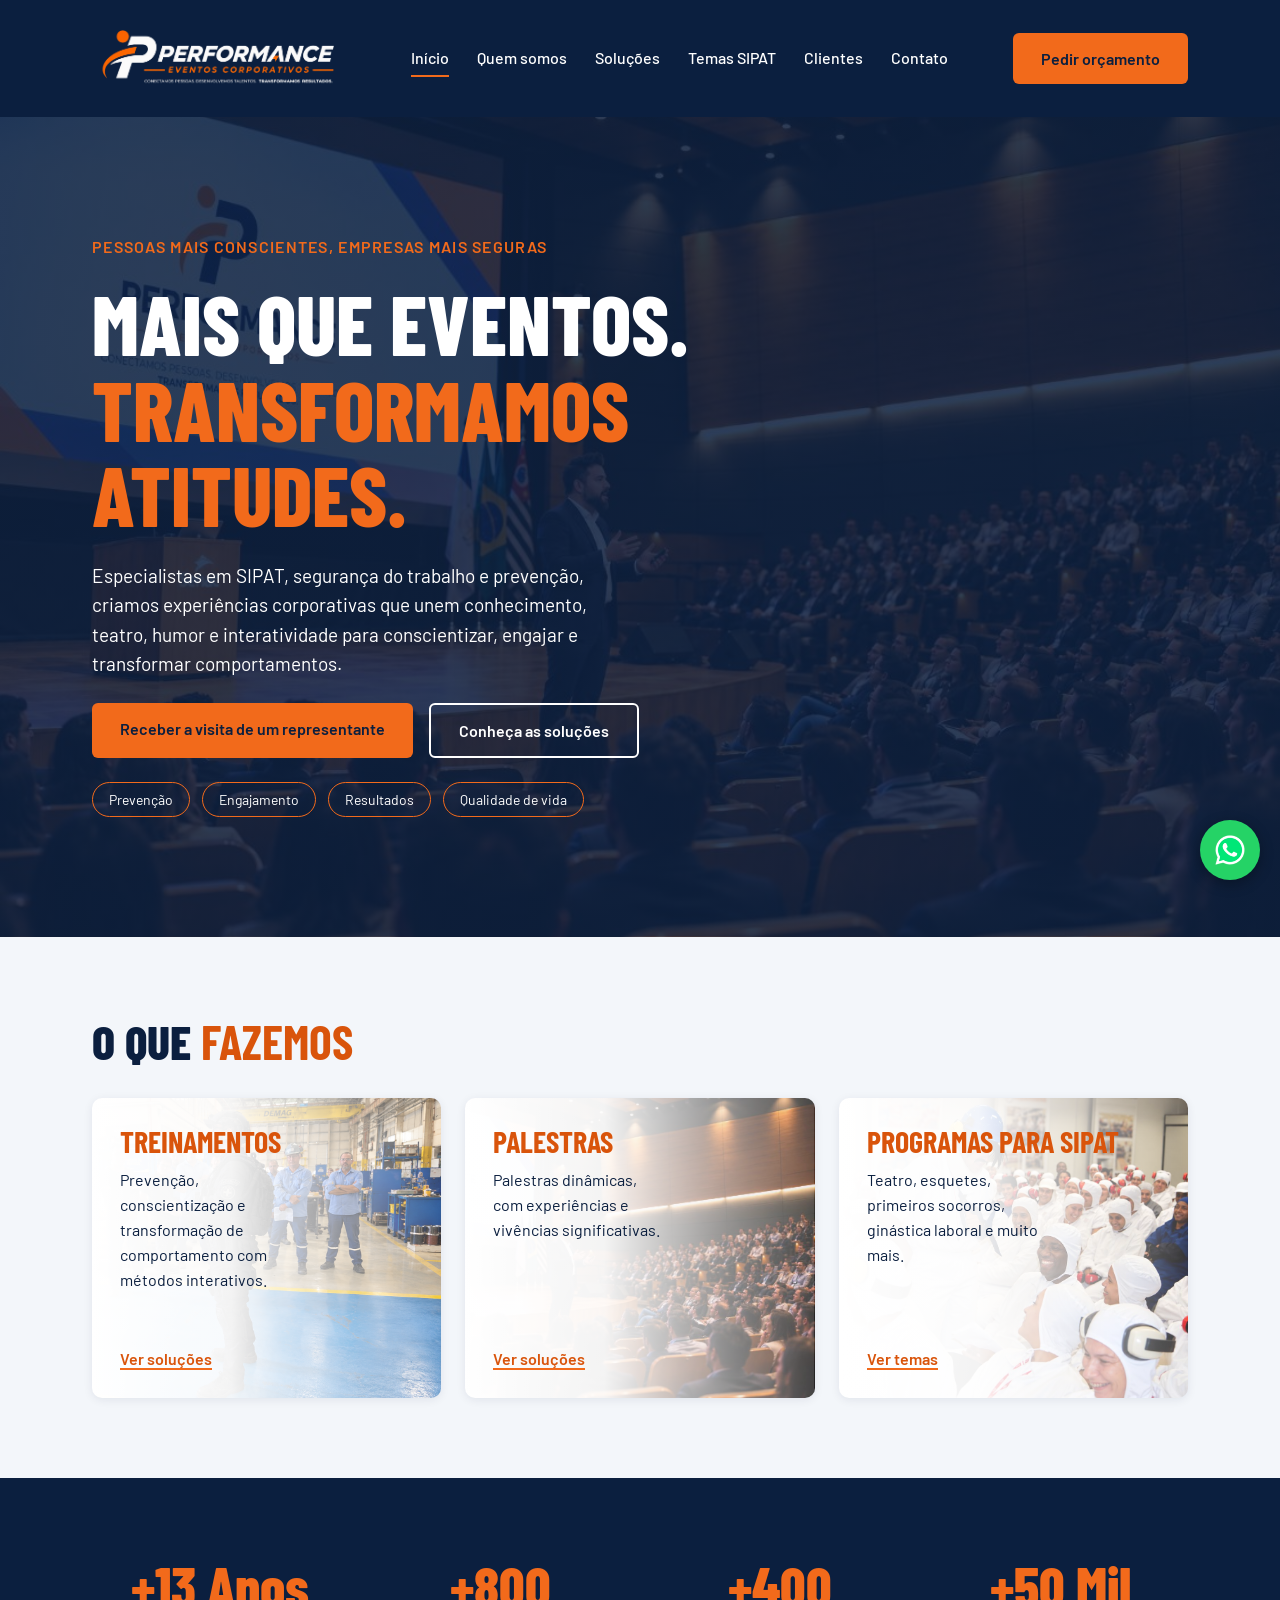
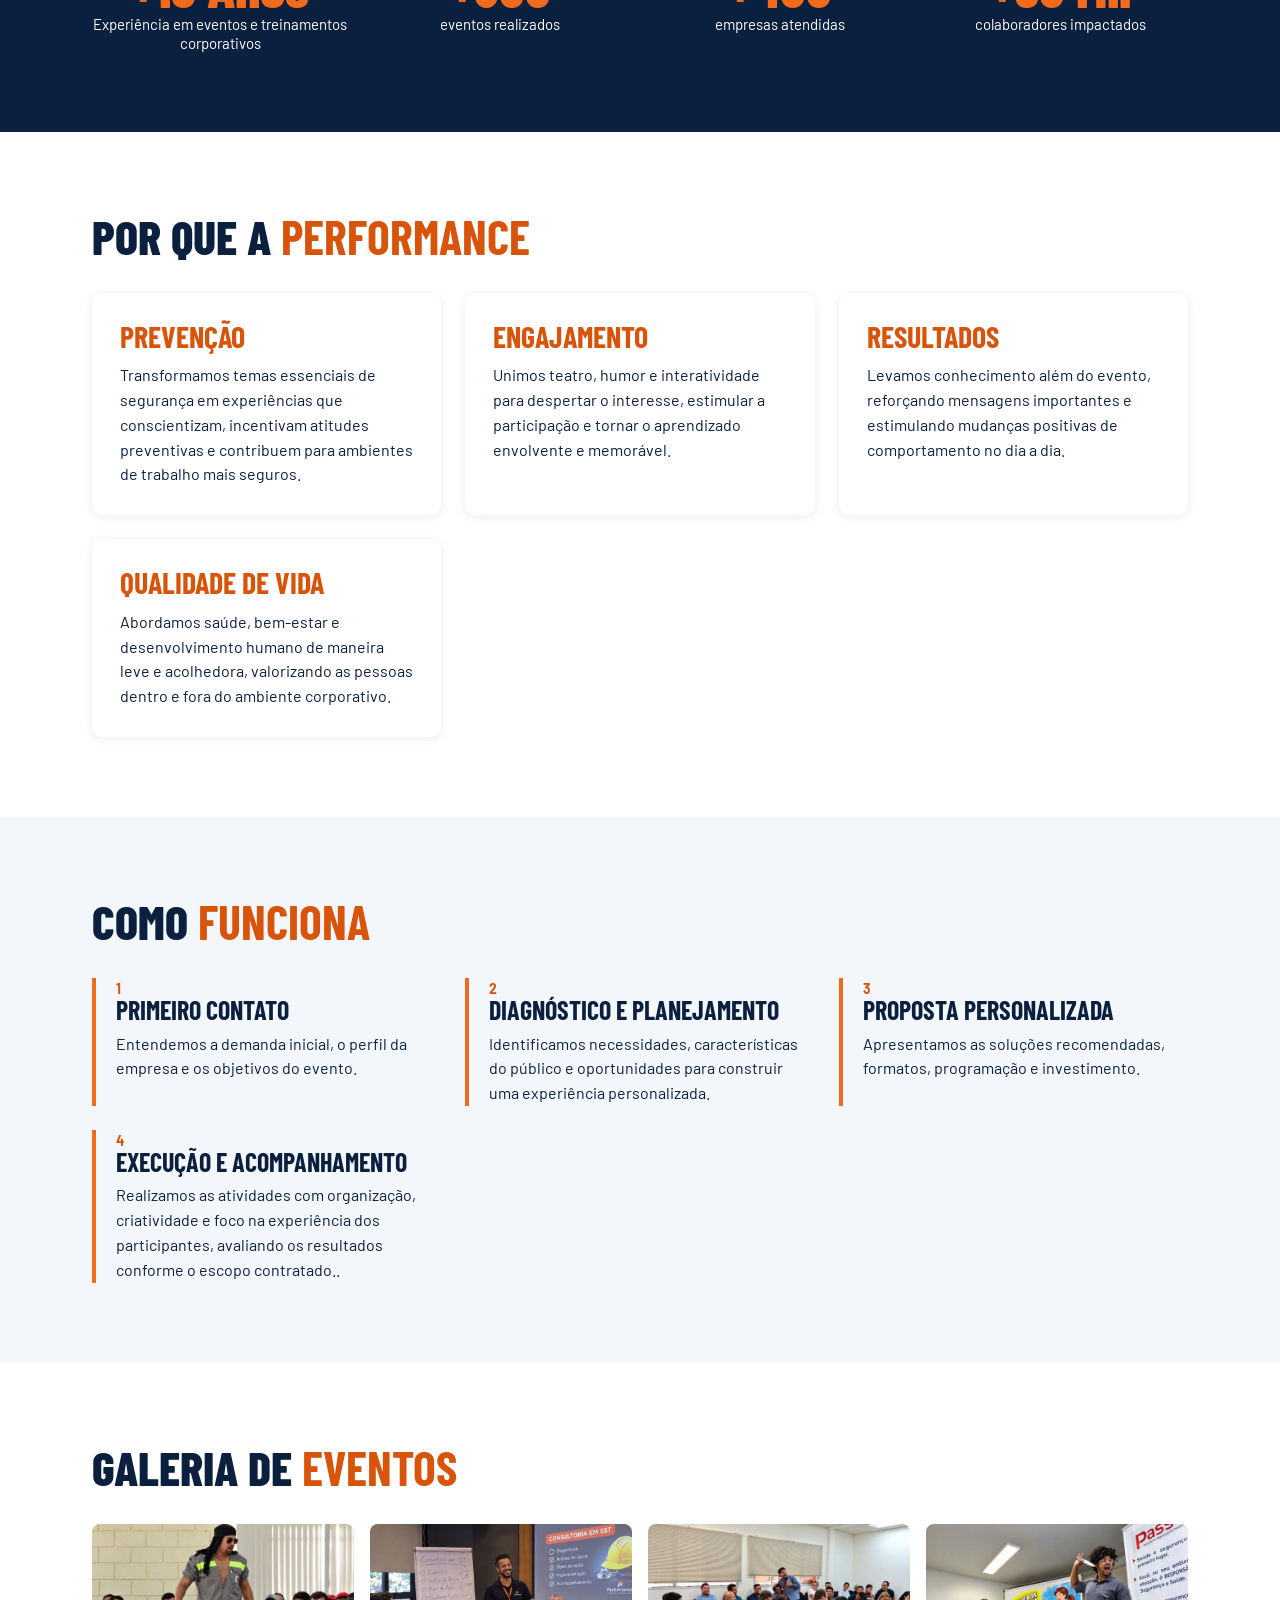
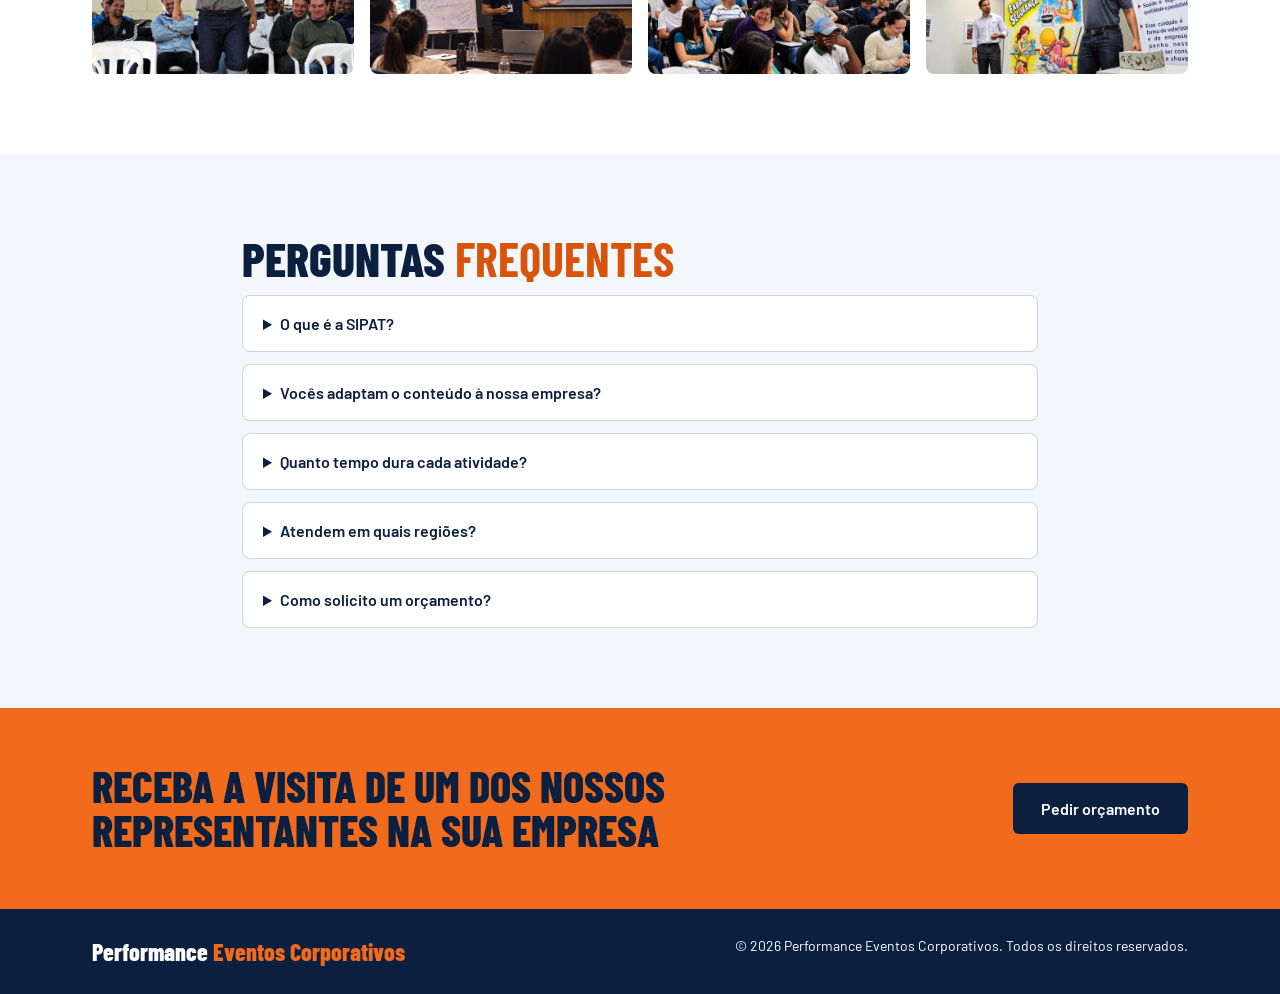
<file: index.html>
<!doctype html>
<html lang="pt-BR">
  <head>
    <meta charset="utf-8" />
    <meta name="viewport" content="width=device-width, initial-scale=1" />
    <title>Início | Performance Eventos Corporativos</title>
    <meta
      name="description"
      content="Treinamentos, palestras, consultorias e programas para SIPAT."
    />
    <link rel="preconnect" href="https://fonts.googleapis.com" />
    <link rel="preconnect" href="https://fonts.gstatic.com" crossorigin />
    <link
      href="https://fonts.googleapis.com/css2?family=Barlow+Condensed:wght@600;700;800&family=Barlow:wght@400;500;600&display=swap"
      rel="stylesheet"
    /> 
    <!-- Estilos do site (arquivo style.css, o mesmo em todas as páginas) -->
    <link rel="stylesheet" href="style.css?v=8"" />
  </head>
  <body>
    <!-- PÁGINA: Início | Placeholders [entre colchetes] = conteúdo que ainda falta receber do cliente -->
    <!-- CABEÇALHO: logo, menu de navegação e botão de orçamento (igual em todas as páginas) -->
    <header>
      <div class="w bar">
        <a class="logo" href="index.html">
          <img src="fotosperformace/logo2.png" alt="Performance Eventos Corporativos" height="85" />
        </a>
        <button class="menu-btn" aria-label="Abrir menu" aria-expanded="false" aria-controls="menu">
          &#9776;
        </button>
        <!-- MENU: o JS marca o link da página atual com aria-current -->
        <nav id="menu" aria-label="Principal">
          <a href="index.html">Início</a><a href="quem-somos.html">Quem somos</a
          ><a href="solucoes.html">Soluções</a><a href="temas-sipat.html">Temas SIPAT</a
          ><a href="clientes.html">Clientes</a><a href="contato.html">Contato</a>
        </nav>
          <a class="btn btn-or" href="https://wa.me/5511952102326?text=Ol%C3%A1!%20Gostaria%20de%20um%20or%C3%A7amento">Pedir orçamento</a>      
        </div>
    </header>
    <!-- CONTEÚDO PRINCIPAL: muda de página para página -->
    <main>
      <!-- SEÇÃO: Mais que eventos. Transformamos atitudes. (classe: hero) -->
      <section class="hero">
        <div class="w sec grid wide">
          <div class="txt">
            <div class="eyebrow">PESSOAS MAIS CONSCIENTES, EMPRESAS MAIS SEGURAS</div>
            <h1>Mais que eventos. <span>Transformamos atitudes.</span></h1>
            <p class="sub">
              Especialistas em SIPAT, segurança do trabalho e prevenção, criamos experiências corporativas que unem conhecimento, teatro, humor e interatividade para conscientizar, engajar e transformar comportamentos.
            </p>
            <div class="row">
              <a class="btn btn-or" href="https://wa.me/5511952102326?text=Ol%C3%A1!%20Gostaria%20de%20um%20or%C3%A7amento."
                  target="_blank"
                  rel="noopener">
                Receber a visita de um representante
                </a
              ><a class="btn btn-ol" href="solucoes.html">Conheça as soluções</a>
            </div>
            <div class="row" style="gap: 12px">
              <span class="pill">Prevenção</span><span class="pill">Engajamento</span
              ><span class="pill">Resultados</span><span class="pill">Qualidade de vida</span>
            </div>
          </div>
        </div>
      </section>
      <!-- SEÇÃO: O que fazemos (classe: alt) -->
      <section class="alt">
        <div class="w sec">
          <h2 class="t">O que <b>fazemos</b></h2>
          <div class="grid" style="margin-top: 32px">

              <article class="card foto" style="--foto: url('/fotosperformace/intervencaosetor.png')">
                <div class="ph com-foto"></div>
                <h3>Treinamentos</h3>
                <p>
                  Prevenção, conscientização e transformação de comportamento com métodos interativos.
                </p>
                <a class="more" href="solucoes.html">Ver soluções</a>
            </article>

            <article class="card foto" style="--foto: url('/fotosperformace/palestra.jpeg')">
              <h3>Palestras</h3>
              <p>
                Palestras dinâmicas, com experiências e vivências significativas.
              </p>
              <a class="more" href="solucoes.html">Ver soluções</a>
            </article>

            <article class="card foto" style="--foto: url('/fotosperformace/teatroparasipat.jpeg')">
              <h3>Programas para SIPAT</h3>
              <p>
                Teatro, esquetes, primeiros socorros, ginástica laboral e muito mais.
              </p>
              <a class="more" href="temas-sipat.html">Ver temas</a>
            </article>

          </div>
        </div>
      </section>
      <!-- SEÇÃO: Por que a Performance (classe: nums) -->
      <section class="nums">
        <div class="w sec">
          <div class="grid">
            <div><strong>+13 Anos</strong><span>Experiência em eventos e treinamentos corporativos</span></div>
            <div><strong>+800</strong><span>eventos realizados</span></div>
            <div><strong>+400</strong><span>empresas atendidas</span></div>
            <div><strong>+50 Mil</strong><span>colaboradores impactados</span></div>
          </div>
        </div>
      </section>
      <!-- SEÇÃO: Por que a Performance -->
      <section>
        <div class="w sec">
          <h2 class="t">Por que a <b>Performance</b></h2>
          <div class="grid" style="margin-top: 32px">
            <article class="card">
              <h3>Prevenção</h3>
              <p>Transformamos temas essenciais de segurança em experiências que conscientizam, incentivam atitudes preventivas e contribuem para ambientes de trabalho mais seguros.</p>
            </article>
            <article class="card">
              <h3>Engajamento</h3>
              <p>Unimos teatro, humor e interatividade para despertar o interesse, estimular a participação e tornar o aprendizado envolvente e memorável.</p>
            </article>
            <article class="card">
              <h3>Resultados</h3>
              <p>Levamos conhecimento além do evento, reforçando mensagens importantes e estimulando mudanças positivas de comportamento no dia a dia.</p>
            </article>
            <article class="card">
              <h3>Qualidade de vida</h3>
              <p>Abordamos saúde, bem-estar e desenvolvimento humano de maneira leve e acolhedora, valorizando as pessoas dentro e fora do ambiente corporativo.</p>
            </article>
          </div>
        </div>
      </section>
      <!-- SEÇÃO: Como funciona (classe: alt) -->
      <section class="alt">
        <div class="w sec">
          <h2 class="t">Como <b>funciona</b></h2>
          <div class="grid" style="margin-top: 32px">
            <div class="step">
              <small>1</small>
              <h3>Primeiro contato</h3>
              <p>Entendemos a demanda inicial, o perfil da empresa e os objetivos do evento.</p>
            </div>
            <div class="step">
              <small>2</small>
              <h3>Diagnóstico e planejamento</h3>
              <p>Identificamos necessidades, características do público e oportunidades para construir uma experiência personalizada.</p>
            </div>
            <div class="step">
              <small>3</small>
              <h3>Proposta personalizada</h3>
              <p>Apresentamos as soluções recomendadas, formatos, programação e investimento.</p>
            </div>
            <div class="step">
              <small>4</small>
              <h3>Execução e acompanhamento</h3>
              <p>Realizamos as atividades com organização, criatividade e foco na experiência dos participantes, avaliando os resultados conforme o escopo contratado..</p>
            </div>
          </div>
        
        </div>
      </section>
      <!-- SEÇÃO: Galeria de eventos -->

      <a
      class="zap"
      href="https://wa.me/5511952102326?text=Ol%C3%A1!%20Gostaria%20de%20um%20or%C3%A7amento."
      target="_blank"
      rel="noopener"
      aria-label="Falar pelo WhatsApp">
          <img src="/fotosperformace/10000484.png" alt="" width="32" height="32" />
        </a>


      <section>
        <div class="w sec">
          <h2 class="t">Galeria de <b>eventos</b></h2>
          <div class="grid g2">
            <div class="ph com-foto"><img src="/fotosperformace/galeria/WhatsApp Image 2026-11-09 at 22.02.23 (1).jpeg" alt="Galeria de eventos"></div>
            <div class="ph com-foto"><img src="/fotosperformace/consultoria.jpeg" alt="Evento 1"></div>
            <div class="ph com-foto"><img src="/fotosperformace/galeria/WhatsApp Image 2026-11-09 at 22.02.23 (2).jpeg" alt="Evento 2"></div>
            <div class="ph com-foto"><img src="/fotosperformace/galeria/WhatsApp Image 2026-11-09 at 22.02.24 (1).jpeg" alt="Evento 3"></div>
          </div>
        </div>
      </section>
      <!-- SEÇÃO: Perguntas frequentes (classe: alt) -->
      <section class="alt">
        <div class="w sec" style="max-width: 860px">
          <h2 class="t">Perguntas <b>frequentes</b></h2>
          <!-- PERGUNTA FREQUENTE (abre e fecha sem JS) -->
          <details>
            <summary>O que é a SIPAT?</summary>
            <p>
              A SIPAT (Semana Interna de Prevenção de Acidentes do Trabalho) é uma iniciativa voltada à conscientização dos colaboradores sobre segurança, saúde e qualidade de vida no ambiente profissional.

              <p>Na Performance Eventos Corporativos, transformamos esse momento em uma experiência dinâmica e envolvente, com palestras, treinamentos e atividades interativas que unem conhecimento, criatividade e engajamento.</p>
              

            </p>
          </details>
          <details>
            <summary>Vocês adaptam o conteúdo à nossa empresa?</summary>
            <p>
              Sim! Cada empresa possui suas próprias necessidades, desafios e características. Por isso, personalizamos nossas atividades de acordo com o perfil dos colaboradores, o segmento de atuação e os objetivos de cada organização.
              <p>Nosso compromisso é oferecer conteúdos relevantes, dinâmicos e alinhados à realidade da sua equipe, proporcionando uma experiência de aprendizado mais eficaz.</p>
          
            </p>
          </details>
          <details>
            <summary>Quanto tempo dura cada atividade?</summary>
            <p>A duração varia conforme o formato e os objetivos de cada atividade. Trabalhamos com palestras, treinamentos, intervenções e ações interativas que podem ser adaptadas à programação da sua empresa.

              <p>Nossa equipe auxilia na definição do tempo ideal para cada atividade, garantindo uma experiência dinâmica, produtiva e adequada à rotina dos colaboradores.</p>

            </p>

          </details>
          <details>
            <summary>Atendem em quais regiões?</summary>
            <p>A Performance Eventos Corporativos atende empresas em todo o território nacional.

              <P>Levamos nossas palestras, treinamentos e ações de conscientização a organizações de diferentes portes e segmentos, oferecendo soluções personalizadas para cada região e necessidade.</P>


            </p>
          </details>
          <details>
            <summary>Como solicito um orçamento?</summary>
            <p>É simples! Entre em contato com nossa equipe pelo formulário do site ou pelos nossos canais de atendimento

              <p>Conte um pouco sobre sua empresa, o tipo de atividade desejada, a localização e a data prevista para o evento. Nossa equipe avaliará suas necessidades e preparará uma proposta personalizada, alinhada aos seus objetivos.</p>

            </p>
          </details>
        </div>
      </section>
      <!-- SEÇÃO: Receba a visita de um dos nossos representantes na sua empresa (classe: cta) -->
      <section class="cta">
        <div class="w">
          <h2>Receba a visita de um dos nossos representantes na sua empresa</h2>
          <a class="btn btn-navy"  class="btn btn-or" href="https://wa.me/5511952102326?text=Ol%C3%A1!%20Gostaria%20de%20um%20or%C3%A7amento">Pedir orçamento</a>
        </div>
      </section>
    </main>
    <!-- RODAPÉ (igual em todas as páginas) -->
    <footer>
      <div class="w">
        <strong>Performance <span>Eventos Corporativos</span></strong
        ><small
          >© <span id="ano"></span> Performance Eventos Corporativos. Todos os direitos
          reservados.</small
        >
      </div>
    </footer>
    <!-- Comportamento do site (arquivo script.js, o mesmo em todas as páginas) -->
    <script src="script.js"></script>
  </body>
</html>
</file>
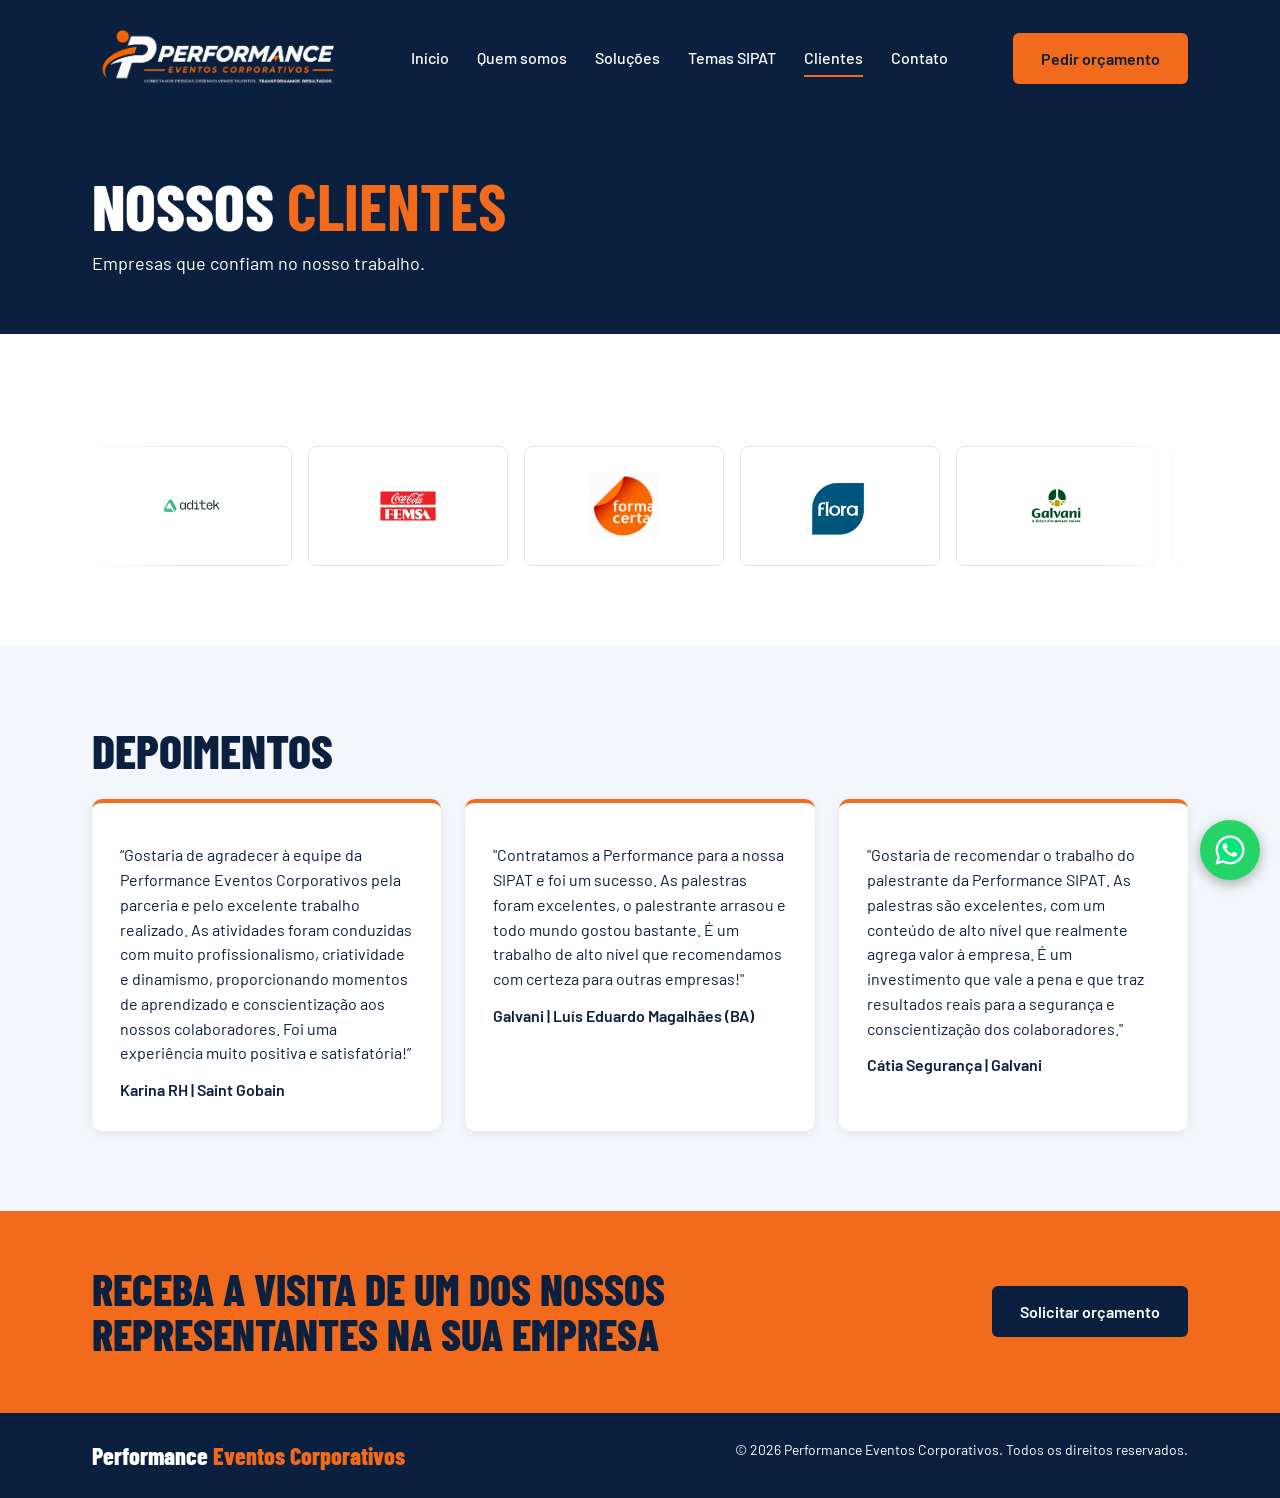
<file: clientes.html>
<!doctype html>
<html lang="pt-BR">
  <head>
    <meta charset="utf-8" />
    <meta name="viewport" content="width=device-width, initial-scale=1" />
    <title>Clientes | Performance Eventos Corporativos</title>
    <meta name="description" content="Empresas que confiam no nosso trabalho." />
    <link rel="preconnect" href="https://fonts.googleapis.com" />
    <link rel="preconnect" href="https://fonts.gstatic.com" crossorigin />
    <link
      href="https://fonts.googleapis.com/css2?family=Barlow+Condensed:wght@600;700;800&family=Barlow:wght@400;500;600&display=swap"
      rel="stylesheet"
    />
    <!-- Estilos do site (arquivo style.css, o mesmo em todas as páginas) -->
    <link rel="stylesheet" href="style.css" />
  </head>
  <body>
    <!-- PÁGINA: Clientes | Placeholders [entre colchetes] = conteúdo que ainda falta receber do cliente -->
    <!-- CABEÇALHO: logo, menu de navegação e botão de orçamento (igual em todas as páginas) -->
    <header>
      <div class="w bar">
         <a class="logo" href="index.html">
          <img src="fotosperformace/logo2.png" alt="Performance Eventos Corporativos" height="85" />
        </a>
        <button class="menu-btn" aria-label="Abrir menu" aria-expanded="false" aria-controls="menu">
          &#9776;
        </button>
        <!-- MENU: o JS marca o link da página atual com aria-current -->
        <nav id="menu" aria-label="Principal">
          <a href="index.html">Início</a><a href="quem-somos.html">Quem somos</a
          ><a href="solucoes.html">Soluções</a><a href="temas-sipat.html">Temas SIPAT</a
          ><a href="clientes.html">Clientes</a><a href="contato.html">Contato</a>
        </nav>
          <a class="btn btn-or" href="https://wa.me/5511952102326?text=Ol%C3%A1!%20Gostaria%20de%20um%20or%C3%A7amento">Pedir orçamento</a>      
        </div>
    </header>
    <!-- CONTEÚDO PRINCIPAL: muda de página para página -->
    <main>
      <!-- SEÇÃO: Nossos clientes (classe: page-head) -->
      <section class="page-head">
        <div class="w">
          <h1>Nossos <b>clientes</b></h1>
          <p>Empresas que confiam no nosso trabalho.</p>
        </div>
      </section>
      <!-- SEÇÃO: Depoimentos -->
      <section>
        <!-- SEÇÃO: logos dos clientes (esteira que anda sozinha) -->
<section>
  <div class="w sec">
    <div class="esteira">
      <div class="esteira-trilho">
        <div class="logo-cliente"><img src="fotosperformace/clientes/aditek.PNG" alt="Aditek" /></div>
        <div class="logo-cliente"><img src="fotosperformace/clientes/coca.PNG" alt="Coca-Cola" /></div>
        <div class="logo-cliente"><img src="fotosperformace/clientes/forma.PNG" alt="Forma" /></div>
        <div class="logo-cliente"><img src="fotosperformace/clientes/flora.PNG" alt="Flora" /></div>
        <div class="logo-cliente"><img src="fotosperformace/clientes/galvani.PNG" alt="Galvani" /></div>
        <div class="logo-cliente"><img src="fotosperformace/clientes/jbs.PNG" alt="JBS" /></div>
        <div class="logo-cliente"><img src="fotosperformace/clientes/jcd.PNG" alt="JCDecaux" /></div>
        <div class="logo-cliente"><img src="fotosperformace/clientes/logofe.png" alt="Ferrero Rocher" /></div>
        <div class="logo-cliente"><img src="fotosperformace/clientes/saint.PNG" alt="Saint-Gobain" /></div>
        <div class="logo-cliente"><img src="fotosperformace/clientes/selecta.PNG" alt="Selecta" /></div>
      </div>
    </div>
  </div>
</section>

<!-- SEÇÃO: depoimentos (fundo cinza separa da seção de cima) -->
<section class="alt">
  <div class="w sec">
    <h2 class="t">Depoimentos</h2>
    <div class="grid" style="margin-top: 24px">
      <article class="card dep">
        <p>“Gostaria de agradecer à equipe da Performance Eventos Corporativos pela parceria e pelo excelente trabalho realizado. As atividades foram conduzidas com muito profissionalismo, criatividade e dinamismo, proporcionando momentos de aprendizado e conscientização aos nossos colaboradores. Foi uma experiência muito positiva e satisfatória!”</p>
        <p>Karina RH | Saint Gobain</p>
      </article>
      <article class="card dep">
        <p>"Contratamos a Performance para a nossa SIPAT e foi um sucesso. As palestras foram excelentes, o palestrante arrasou e todo mundo gostou bastante. É um trabalho de alto nível que recomendamos com certeza para outras empresas!"</p>
        <p>Galvani | Luís Eduardo Magalhães (BA)</p>
      </article>
      <article class="card dep">
        <p>"Gostaria de recomendar o trabalho do palestrante da Performance SIPAT. As palestras são excelentes, com um conteúdo de alto nível que realmente agrega valor à empresa. É um investimento que vale a pena e que traz resultados reais para a segurança e conscientização dos colaboradores."</p>
        <p>Cátia Segurança | Galvani</p>
      </article>
    </div>
  </div>
</section>
       <a
      class="zap"
      href="https://wa.me/5511952102326?text=Ol%C3%A1!%20Gostaria%20de%20um%20or%C3%A7amento."
      target="_blank"
      rel="noopener"
      aria-label="Falar pelo WhatsApp">
          <img src="/fotosperformace/10000484.png" alt="" width="32" height="32" />
        </a>
      
      <!-- SEÇÃO: Receba a visita de um dos nossos representantes na sua empresa (classe: cta) -->
      <section class="cta">
        <div class="w">
          <h2>Receba a visita de um dos nossos representantes na sua empresa</h2>
          <a class="btn btn-navy" class="zap"
      href="https://wa.me/5511952102326?text=Ol%C3%A1!%20Gostaria%20de%20um%20or%C3%A7amento.">Solicitar orçamento</a>
        </div>
      </section>
    </main>
    <!-- RODAPÉ (igual em todas as páginas) -->
    <footer>
      <div class="w">
        <strong>Performance <span>Eventos Corporativos</span></strong
        ><small
          >© <span id="ano"></span> Performance Eventos Corporativos. Todos os direitos
          reservados.</small
        >
      </div>
    </footer>
    <!-- Comportamento do site (arquivo script.js, o mesmo em todas as páginas) -->
    <script src="script.js"></script>
  </body>
</html>
</file>
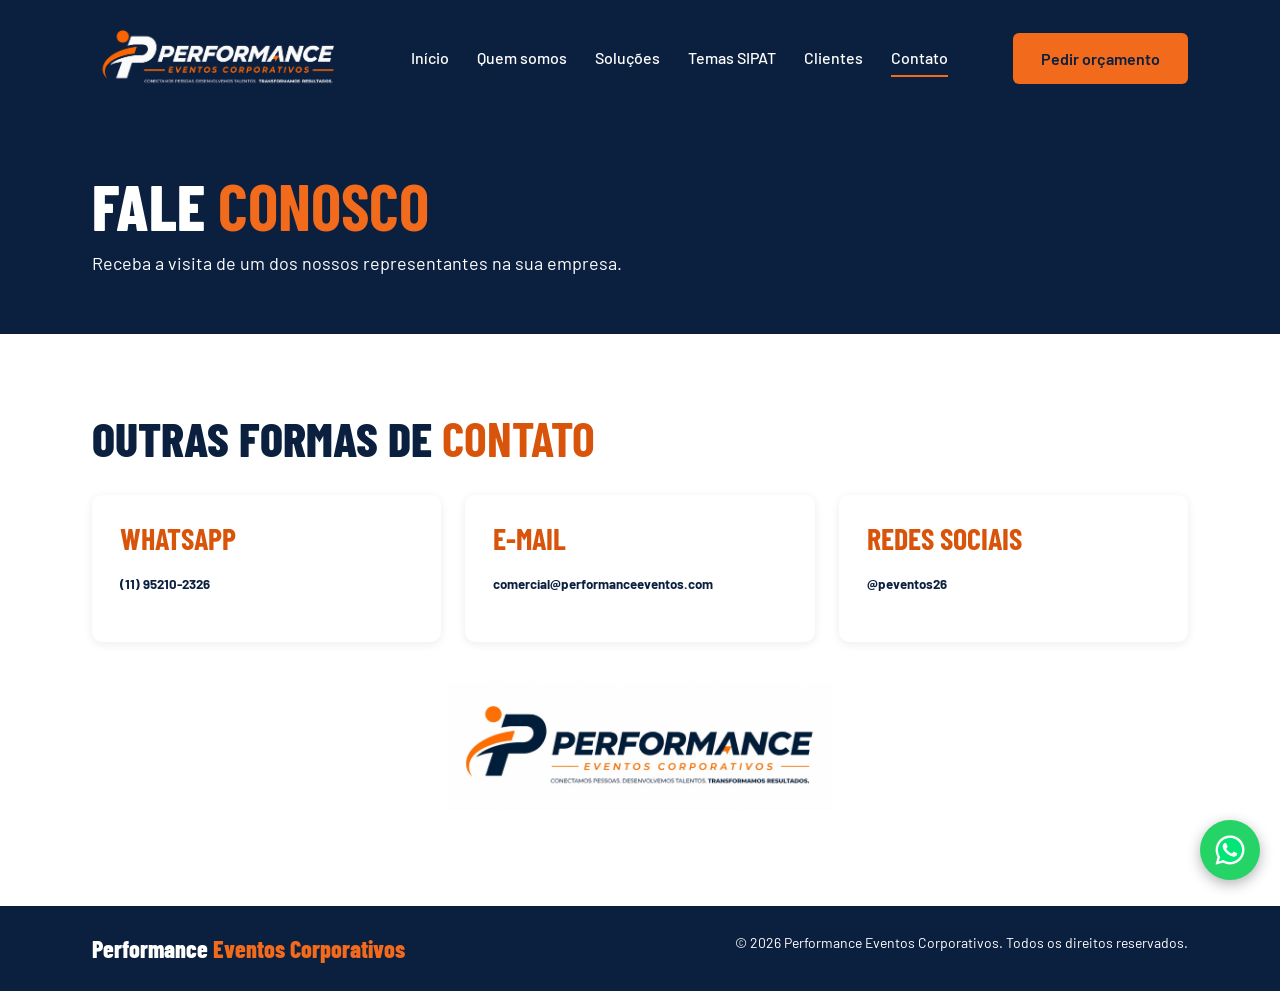
<file: contato.html>
<!doctype html>
<html lang="pt-BR">
  <head>
    <meta charset="utf-8" />
    <meta name="viewport" content="width=device-width, initial-scale=1" />
    <title>Contato | Performance Eventos Corporativos</title>
    <meta name="description" content="Solicite um orçamento ou a visita de um representante." />
    <link rel="preconnect" href="https://fonts.googleapis.com" />
    <link rel="preconnect" href="https://fonts.gstatic.com" crossorigin />
    <link
      href="https://fonts.googleapis.com/css2?family=Barlow+Condensed:wght@600;700;800&family=Barlow:wght@400;500;600&display=swap"
      rel="stylesheet"
    />
    <!-- Estilos do site (arquivo style.css, o mesmo em todas as páginas) -->
    <link rel="stylesheet" href="style.css" />
  </head> 
  <body>
    <!-- PÁGINA: Contato | Placeholders [entre colchetes] = conteúdo que ainda falta receber do cliente -->
    <!-- CABEÇALHO: logo, menu de navegação e botão de orçamento (igual em todas as páginas) -->
    <header>
      <div class="w bar">
         <a class="logo" href="index.html">
          <img src="fotosperformace/logo2.png" alt="Performance Eventos Corporativos" height="85" />
        </a>
        <button class="menu-btn" aria-label="Abrir menu" aria-expanded="false" aria-controls="menu">
          &#9776;
        </button>
        <!-- MENU: o JS marca o link da página atual com aria-current -->
        <nav id="menu" aria-label="Principal">
          <a href="index.html">Início</a><a href="quem-somos.html">Quem somos</a
          ><a href="solucoes.html">Soluções</a><a href="temas-sipat.html">Temas SIPAT</a
          ><a href="clientes.html">Clientes</a><a href="contato.html">Contato</a>
        </nav>
          <a class="btn btn-or" href="https://wa.me/5511952102326?text=Ol%C3%A1!%20Gostaria%20de%20um%20or%C3%A7amento">Pedir orçamento</a>      
</div>
    </header>
    <!-- CONTEÚDO PRINCIPAL: muda de página para página -->
    <main>
      <!-- SEÇÃO: Fale conosco (classe: page-head) -->
      <section class="page-head">
        <div class="w">
          <h1>Fale <b>conosco</b></h1>
          <p>Receba a visita de um dos nossos representantes na sua empresa.</p>
        </div>
      </section>
      <!-- SEÇÃO: Outras formas de contato -->
      <section>
        <div class="w sec">
          <h2 class="t">Outras formas de <b>contato</b></h2>
          <div class="grid" style="margin-top: 32px">
            <article class="card">
              <h3>WhatsApp</h3>
              <p><h5>(11) 95210-2326</h5></p>
            </article>
            <article class="card">
              <h3>E-mail</h3>
              <p><h5>comercial@performanceeventos.com</h5></p>
            </article>
            <article class="card">
              <h3>Redes sociais</h3>
              <p><h5>@peventos26</h5></p>
            </article>
          </div>
          
          <div class="contato-logo">
            <img
                src="fotosperformace/logofinal.jpeg"
                alt="Logotipo da Performance Eventos Corporativos"
                loading="lazy"
              />
            </div>

        </div>
      </section>
    </main>

     <a
      class="zap"
      href="https://wa.me/5511952102326?text=Ol%C3%A1!%20Gostaria%20de%20um%20or%C3%A7amento."
      target="_blank"
      rel="noopener"
      aria-label="Falar pelo WhatsApp">
          <img src="/fotosperformace/10000484.png" alt="" width="32" height="32" />
        </a>
    <!-- RODAPÉ (igual em todas as páginas) -->
    <footer>
      <div class="w">
        <strong>Performance <span>Eventos Corporativos</span></strong
        ><small
          >© <span id="ano"></span> Performance Eventos Corporativos. Todos os direitos
          reservados.</small
        >
      </div>
    </footer>
    <!-- Comportamento do site (arquivo script.js, o mesmo em todas as páginas) -->
    <script src="script.js"></script>
  </body>
</html>
</file>
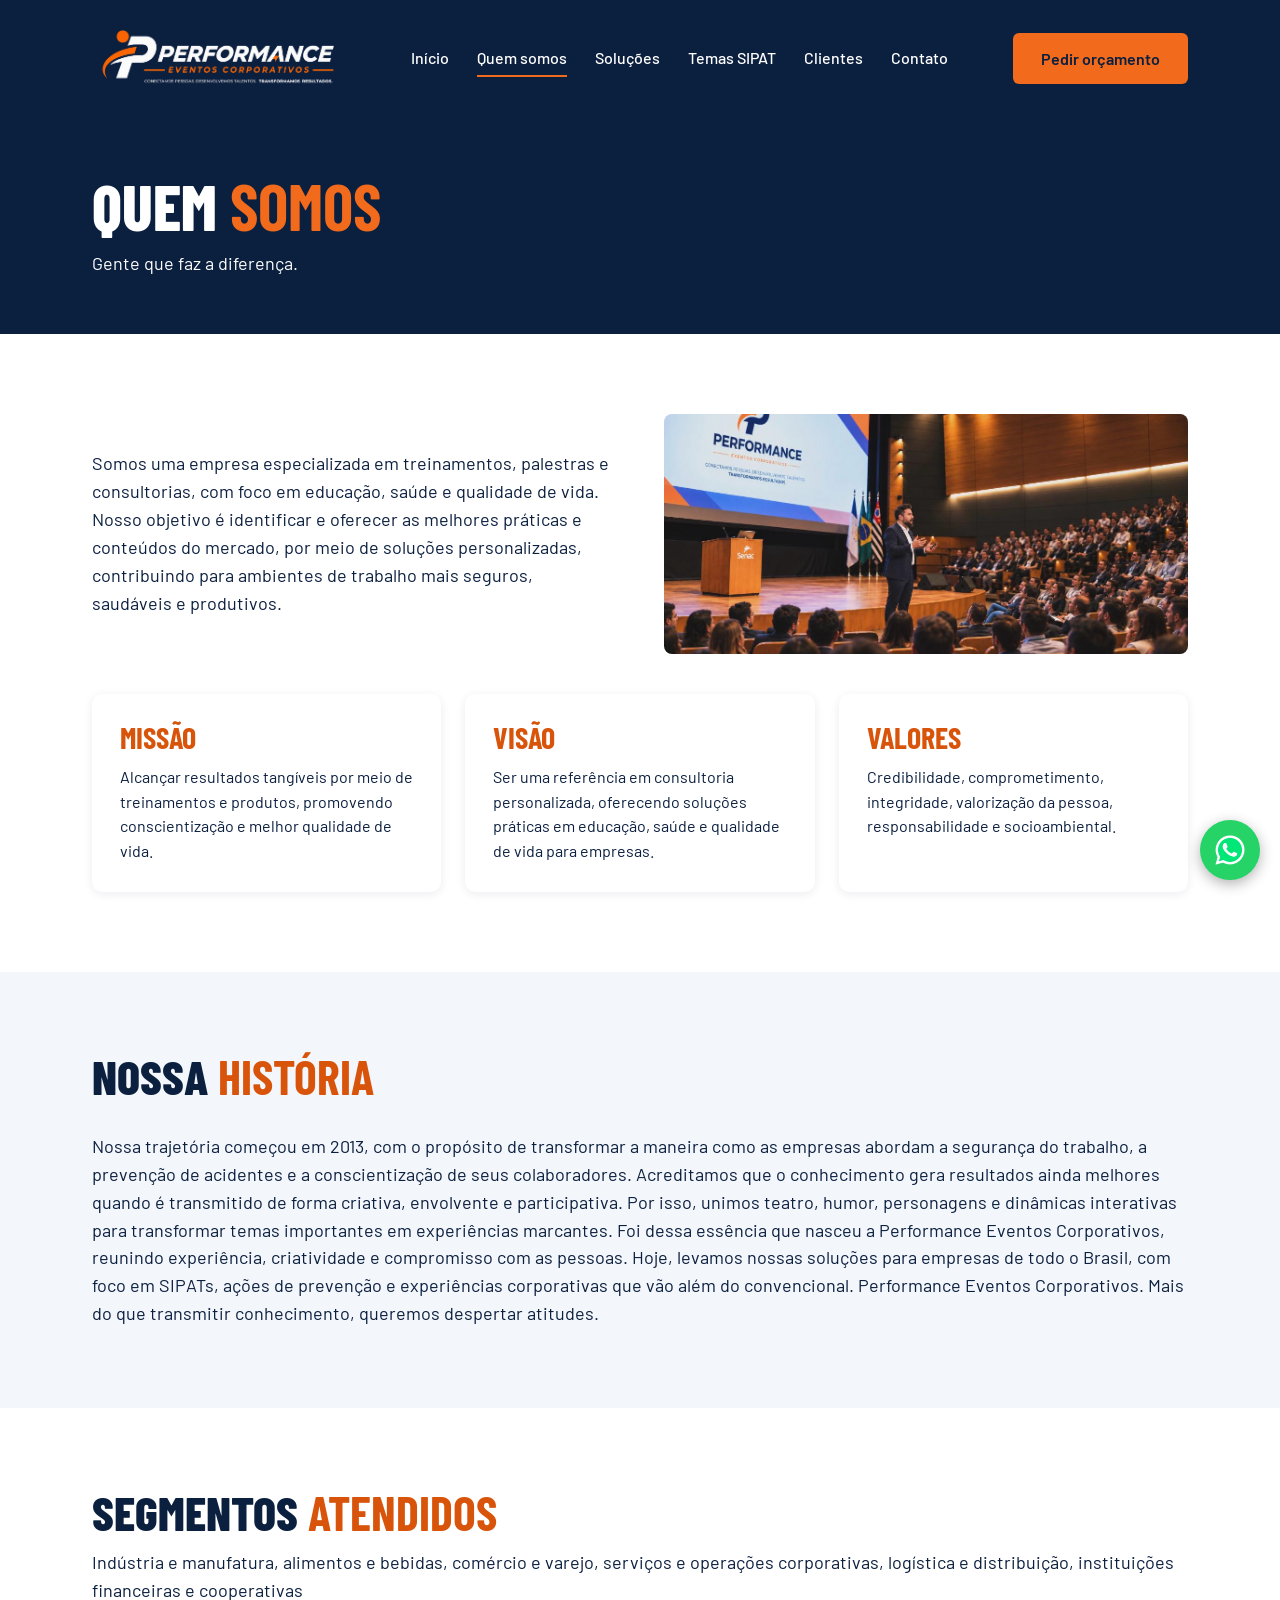
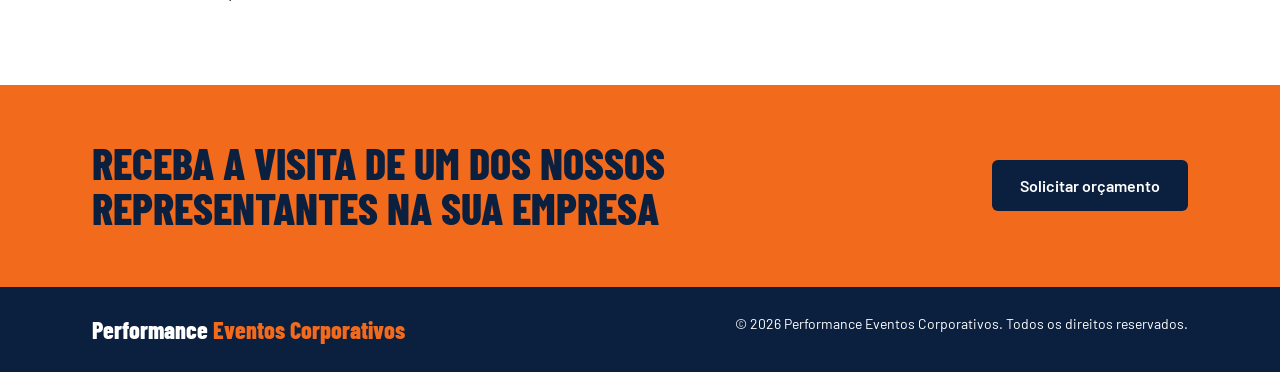
<file: quem-somos.html>
<!doctype html>
<html lang="pt-BR">
  <head>
    <meta charset="utf-8" />
    <meta name="viewport" content="width=device-width, initial-scale=1" />
    <title>Quem somos | Performance Eventos Corporativos</title>
    <meta
      name="description"
      content="Missão, visão e valores da Performance Eventos Corporativos."
    />
    <link rel="preconnect" href="https://fonts.googleapis.com" />
    <link rel="preconnect" href="https://fonts.gstatic.com" crossorigin />
    <link
      href="https://fonts.googleapis.com/css2?family=Barlow+Condensed:wght@600;700;800&family=Barlow:wght@400;500;600&display=swap"
      rel="stylesheet"
    /> 
    <!-- Estilos do site (arquivo style.css, o mesmo em todas as páginas) -->
    <link rel="stylesheet" href="style.css" />
  </head>
  <body>
    <!-- PÁGINA: Quem somos | Placeholders [entre colchetes] = conteúdo que ainda falta receber do cliente -->
    <!-- CABEÇALHO: logo, menu de navegação e botão de orçamento (igual em todas as páginas) -->
    <header>
      <div class="w bar">
         <a class="logo" href="index.html">
          <img src="fotosperformace/logo2.png" alt="Performance Eventos Corporativos" height="85" />
        </a>
        <button class="menu-btn" aria-label="Abrir menu" aria-expanded="false" aria-controls="menu">
          &#9776;
        </button>
        <!-- MENU: o JS marca o link da página atual com aria-current -->
        <nav id="menu" aria-label="Principal">
          <a href="index.html">Início</a><a href="quem-somos.html">Quem somos</a
          ><a href="solucoes.html">Soluções</a><a href="temas-sipat.html">Temas SIPAT</a
          ><a href="clientes.html">Clientes</a><a href="contato.html">Contato</a>
        </nav>
        <a class="btn btn-or" href="https://wa.me/5511952102326?text=Ol%C3%A1!%20Gostaria%20de%20um%20or%C3%A7amento">Pedir orçamento</a>      
    </div>
    </header>
    <!-- CONTEÚDO PRINCIPAL: muda de página para página -->
    <main>
      <!-- SEÇÃO: Quem somos (classe: page-head) -->
      <section class="page-head">
        <div class="w">
          <h1>Quem <b>somos</b></h1>
          <p>Gente que faz a diferença.</p>
        </div>
      </section>
      <!-- SEÇÃO: Nossa história -->
      <section>
        <div class="w sec">
          <div class="grid wide">
            <p class="lead" style="margin: 0">
              Somos uma empresa especializada em treinamentos, palestras e consultorias, com foco em
              educação, saúde e qualidade de vida. Nosso objetivo é identificar e oferecer as
              melhores práticas e conteúdos do mercado, por meio de soluções personalizadas,
              contribuindo para ambientes de trabalho mais seguros, saudáveis e produtivos.
            </p>
            <div class="ph com-foto" style="height: 240px">
              <img src="/fotosperformace/palestra.jpeg" alt="Equipe">
            </div>
          </div>
          <div class="grid" style="margin-top: 40px">
            <article class="card">
              <h3>Missão</h3>
              <p>
                Alcançar resultados tangíveis por meio de treinamentos e produtos, promovendo
                conscientização e melhor qualidade de vida.
              </p>
            </article>
            <article class="card">
              <h3>Visão</h3>
              <p>
                Ser uma referência em consultoria personalizada, oferecendo soluções práticas em
                educação, saúde e qualidade de vida para empresas.
              </p>
            </article>
            <article class="card">
              <h3>Valores</h3>
              <p>
                Credibilidade, comprometimento, integridade, valorização da pessoa, responsabilidade
                e socioambiental.
              </p>
            </article>
          </div>
        </div>
      </section>
      <!-- SEÇÃO: Nossa história (classe: alt) -->
      <section class="alt">
        <div class="w sec">
          <h2 class="t">Nossa <b>história</b></h2>
          <div class="grid wide" style="margin-top: 32px">
            <p class="lead" style="margin: 0">
              Nossa trajetória começou em 2013, com o propósito de transformar a maneira como as empresas abordam a segurança do trabalho, a prevenção de acidentes e a conscientização de seus colaboradores.
              Acreditamos que o conhecimento gera resultados ainda melhores quando é transmitido de forma criativa, envolvente e participativa. Por isso, unimos teatro, humor, personagens e dinâmicas interativas para transformar temas importantes em experiências marcantes.
              Foi dessa essência que nasceu a Performance Eventos Corporativos, reunindo experiência, criatividade e compromisso com as pessoas.
              Hoje, levamos nossas soluções para empresas de todo o Brasil, com foco em SIPATs, ações de prevenção e experiências corporativas que vão além do convencional.
              Performance Eventos Corporativos. Mais do que transmitir conhecimento, queremos despertar atitudes.
          </div>
        </div>
      </section>
      <!-- SEÇÃO: Segmentos atendidos (classe: alt) -->
      <section class="">
        <div class="w sec">
          <h2 class="t">Segmentos <b>atendidos</b></h2>
          <p class="lead">Indústria e manufatura, alimentos e bebidas, comércio e varejo, serviços e operações corporativas, logística e distribuição, instituições financeiras e cooperativas</p>
        </div>
      </section>
      <!-- SEÇÃO: Receba a visita de um dos nossos representantes na sua empresa (classe: cta) -->
      <section class="cta">
        <div class="w">
          <h2>Receba a visita de um dos nossos representantes na sua empresa</h2>
          <a class="btn btn-navy" href="contato.html">Solicitar orçamento</a>
        </div>
      </section>
    </main>

     <a
      class="zap"
      href="https://wa.me/5511952102326?text=Ol%C3%A1!%20Gostaria%20de%20um%20or%C3%A7amento."
      target="_blank"
      rel="noopener"
      aria-label="Falar pelo WhatsApp">
          <img src="/fotosperformace/10000484.png" alt="" width="32" height="32" />
        </a>
    <!-- RODAPÉ (igual em todas as páginas) -->
    <footer>
      <div class="w">
        <strong>Performance <span>Eventos Corporativos</span></strong
        ><small
          >© <span id="ano"></span> Performance Eventos Corporativos. Todos os direitos
          reservados.</small
        >
      </div>
    </footer>
    <!-- Comportamento do site (arquivo script.js, o mesmo em todas as páginas) -->
    <script src="script.js"></script>
  </body>
</html>
</file>
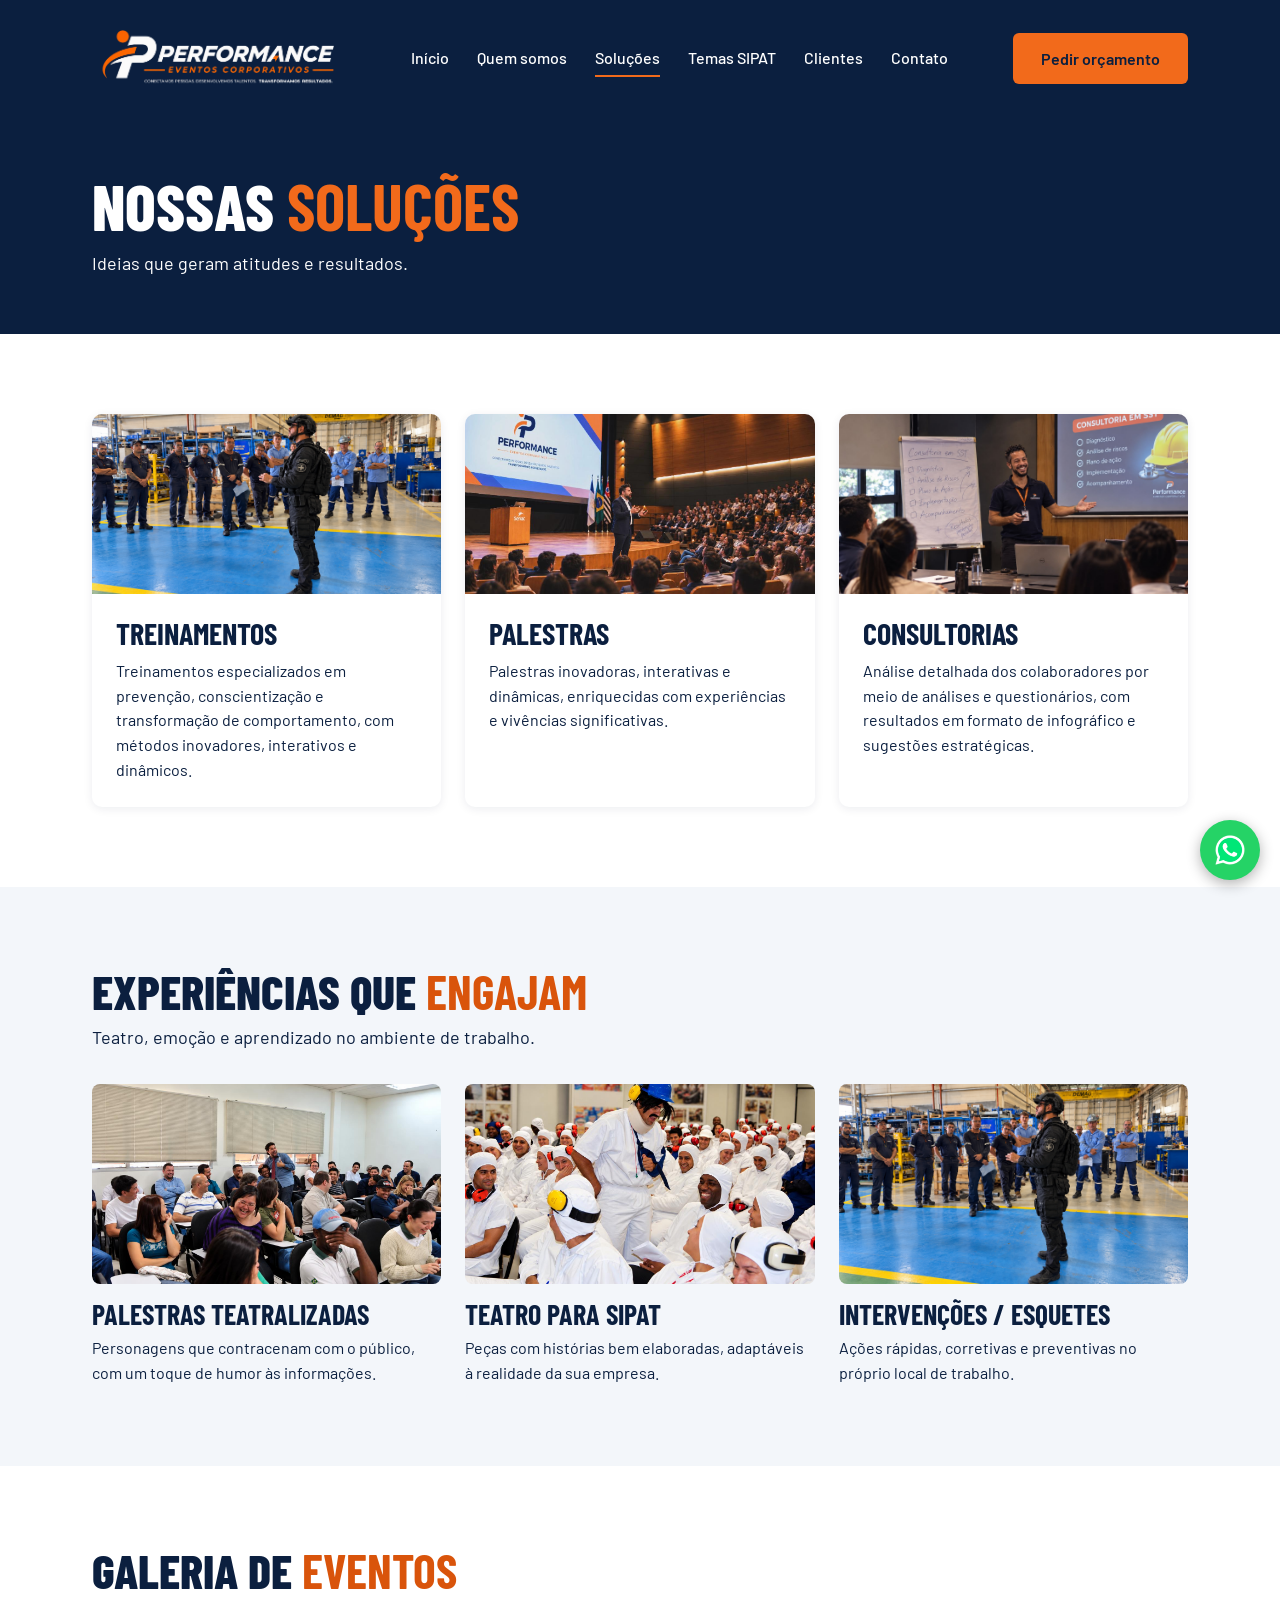
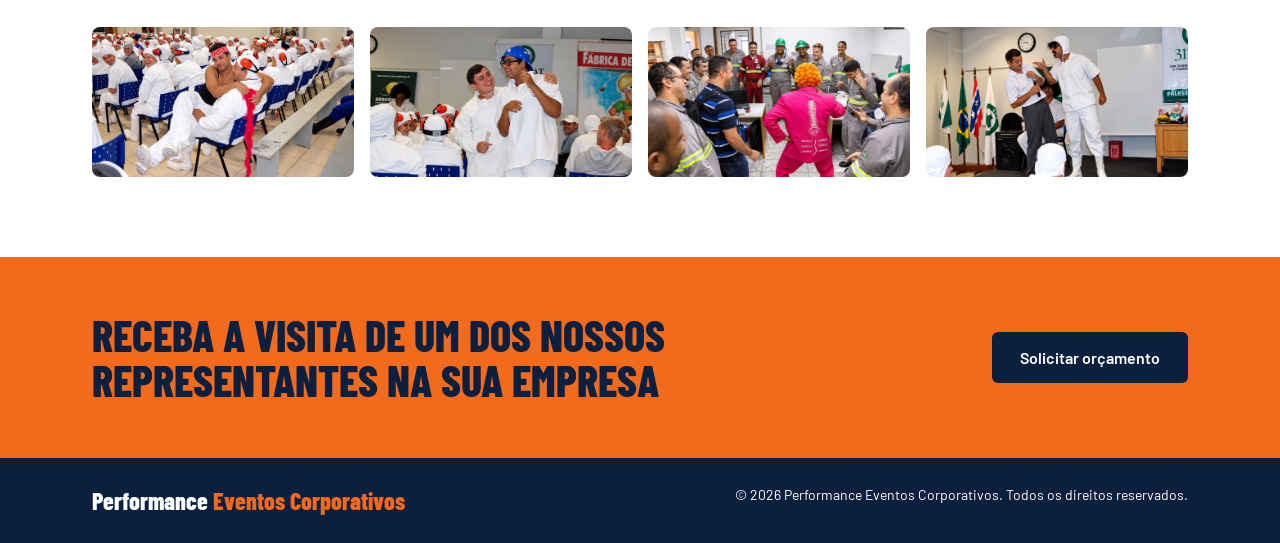
<file: solucoes.html>
<!doctype html>
<html lang="pt-BR">
  <head>
    <meta charset="utf-8" />
    <meta name="viewport" content="width=device-width, initial-scale=1" />
    <title>Soluções | Performance Eventos Corporativos</title>
    <meta
      name="description"
      content="Treinamentos, palestras, consultorias e experiências que engajam."
    />
    <link rel="preconnect" href="https://fonts.googleapis.com" />
    <link rel="preconnect" href="https://fonts.gstatic.com" crossorigin />
    <link
      href="https://fonts.googleapis.com/css2?family=Barlow+Condensed:wght@600;700;800&family=Barlow:wght@400;500;600&display=swap"
      rel="stylesheet"
    />
    <!-- Estilos do site (arquivo style.css, o mesmo em todas as páginas) -->
    <link rel="stylesheet" href="style.css" />
  </head>
  <body> 
    <!-- PÁGINA: Soluções | Placeholders [entre colchetes] = conteúdo que ainda falta receber do cliente -->
    <!-- CABEÇALHO: logo, menu de navegação e botão de orçamento (igual em todas as páginas) -->
    <header>
      <div class="w bar">
         <a class="logo" href="index.html">
          <img src="fotosperformace/logo2.png" alt="Performance Eventos Corporativos" height="85" />
        </a>
        <button class="menu-btn" aria-label="Abrir menu" aria-expanded="false" aria-controls="menu">
          &#9776;
        </button>
        <!-- MENU: o JS marca o link da página atual com aria-current -->
        <nav id="menu" aria-label="Principal">
          <a href="index.html">Início</a><a href="quem-somos.html">Quem somos</a
          ><a href="solucoes.html">Soluções</a><a href="temas-sipat.html">Temas SIPAT</a
          ><a href="clientes.html">Clientes</a><a href="contato.html">Contato</a>
        </nav>
      <a class="btn btn-or" href="https://wa.me/5511952102326?text=Ol%C3%A1!%20Gostaria%20de%20um%20or%C3%A7amento">Pedir orçamento</a>      
    </div>
    </header>
    <!-- CONTEÚDO PRINCIPAL: muda de página para página -->
    <main>
      <!-- SEÇÃO: Nossas soluções (classe: page-head) -->
      <section class="page-head">
        <div class="w">
          <h1>Nossas <b>soluções</b></h1>
          <p>Ideias que geram atitudes e resultados.</p>
        </div>
      </section>
      <!-- SEÇÃO: Experiências que engajam -->
      <section>
        <div class="w sec">
          <div class="grid">
            <article class="card img">
              <div class="ph com-foto">
                <img src="/fotosperformace/intervencaosetor.png" alt="Treinamento">
              </div>
              <div>
                <h3>Treinamentos</h3>
                <p>
                  Treinamentos especializados em prevenção, conscientização e transformação de
                  comportamento, com métodos inovadores, interativos e dinâmicos.
                </p>
              </div>
            </article>
            <article class="card img">
              <div class="ph com-foto">
                <img src="/fotosperformace/palestra.jpeg" alt="Palestra">
              </div>
              <div>
                <h3>Palestras</h3>
                <p>
                  Palestras inovadoras, interativas e dinâmicas, enriquecidas com experiências e
                  vivências significativas.
                </p>
              </div>
            </article>
            <article class="card img">
              <div class="ph com-foto"><img src="/fotosperformace/consultoria.jpeg" alt="Consultoria"></div>
              <div>
                <h3>Consultorias</h3>
                <p>
                  Análise detalhada dos colaboradores por meio de análises e questionários, com
                  resultados em formato de infográfico e sugestões estratégicas.
                </p>
              </div>
            </article>
          </div>
        </div>
      </section>

       <a
      class="zap"
      href="https://wa.me/5511952102326?text=Ol%C3%A1!%20Gostaria%20de%20um%20or%C3%A7amento."
      target="_blank"
      rel="noopener"
      aria-label="Falar pelo WhatsApp">
          <img src="/fotosperformace/10000484.png" alt="" width="32" height="32" />
        </a> 
      <!-- SEÇÃO: Experiências que engajam (classe: alt exp) -->
      <section class="alt exp">
        <div class="w sec">
          <h2 class="t">Experiências que <b>engajam</b></h2>
          <p class="lead">Teatro, emoção e aprendizado no ambiente de trabalho.</p>
          <div class="grid" style="margin-top: 32px">
            <article>
              <div class="ph com-foto"> 
                <img src="/fotosperformace/palestrasteatrada.jpeg" alt="Teatro para SIPAT">
              </div> 
              <h3>Palestras teatralizadas</h3>
              <p>
                Personagens que contracenam com o público, com um toque de humor às informações.
              </p>
            </article>
            <article>
              <div class="ph com-foto">
                <img src="/fotosperformace/teatroparasipat.jpeg" alt="Teatro para SIPAT">
              </div>
              <h3>Teatro para SIPAT</h3>
              <p>Peças com histórias bem elaboradas, adaptáveis à realidade da sua empresa.</p>
            </article>
            <article>
              <div class="ph com-foto">
                <img src="/fotosperformace/intervencaosetor.png" alt="Teatro para SIPAT">
              </div>
              <h3>Intervenções / esquetes</h3>
              <p>Ações rápidas, corretivas e preventivas no próprio local de trabalho.</p>
            </article>
          </div>
        </div>
      </section>
      <!-- SEÇÃO: Detalhes de cada solução -->
      
      <!-- SEÇÃO: Galeria de eventos (classe: alt) -->
      <section>
        <div class="w sec">
          <h2 class="t">Galeria de <b>eventos</b></h2>
          <div class="grid g2">
            <div class="ph com-foto"><img src="/fotosperformace/galeria/WhatsApp Image 2026-11-09 at 22.02.24 (2).jpeg" alt="Galeria de eventos"></div>
            <div class="ph com-foto"><img src="/fotosperformace/galeria/WhatsApp Image 2026-11-09 at 22.02.24.jpeg" alt="Evento 1"></div>
            <div class="ph com-foto"><img src="/fotosperformace/galeria/WhatsApp Image 2026-11-09 at 22.02.25.jpeg" alt="Evento 2"></div>
            <div class="ph com-foto"><img src="/fotosperformace/galeria/WhatsApp Image 2026-11-09 at 22.02.23.jpeg" alt="Evento 3"></div>
          </div>
        </div>
      </section>
      <!-- SEÇÃO: Receba a visita de um dos nossos representantes na sua empresa (classe: cta) -->
      <section class="cta">
        <div class="w">
          <h2>Receba a visita de um dos nossos representantes na sua empresa</h2>
          <a class="btn btn-navy" class="zap"
      href="https://wa.me/5511952102326?text=Ol%C3%A1!%20Gostaria%20de%20um%20or%C3%A7amento.">Solicitar orçamento</a>
        </div>
      </section>
    </main>
    <!-- RODAPÉ (igual em todas as páginas) -->
    <footer>
      <div class="w">
        <strong>Performance <span>Eventos Corporativos</span></strong
        ><small
          >© <span id="ano"></span> Performance Eventos Corporativos. Todos os direitos
          reservados.</small
        >
      </div>
    </footer>
    <!-- Comportamento do site (arquivo script.js, o mesmo em todas as páginas) -->
    <script src="script.js"></script>
  </body>
</html>
</file>
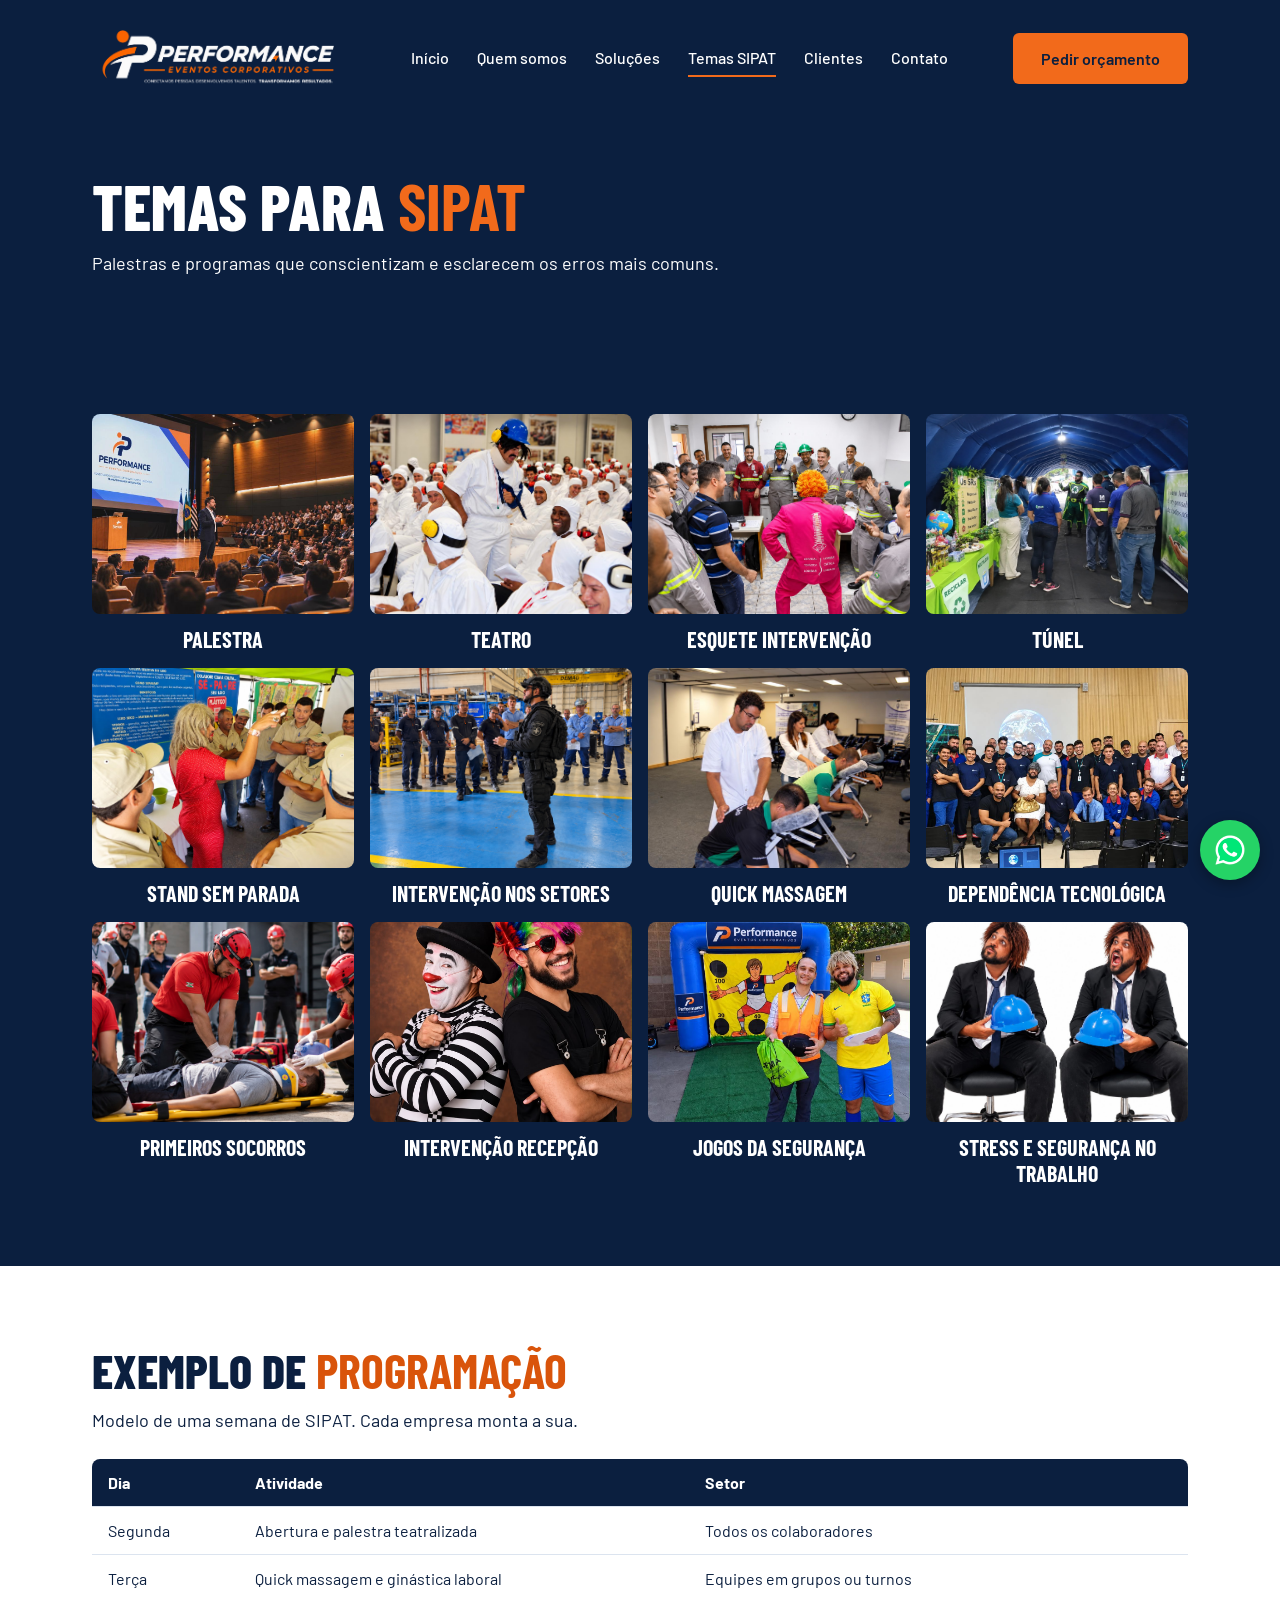
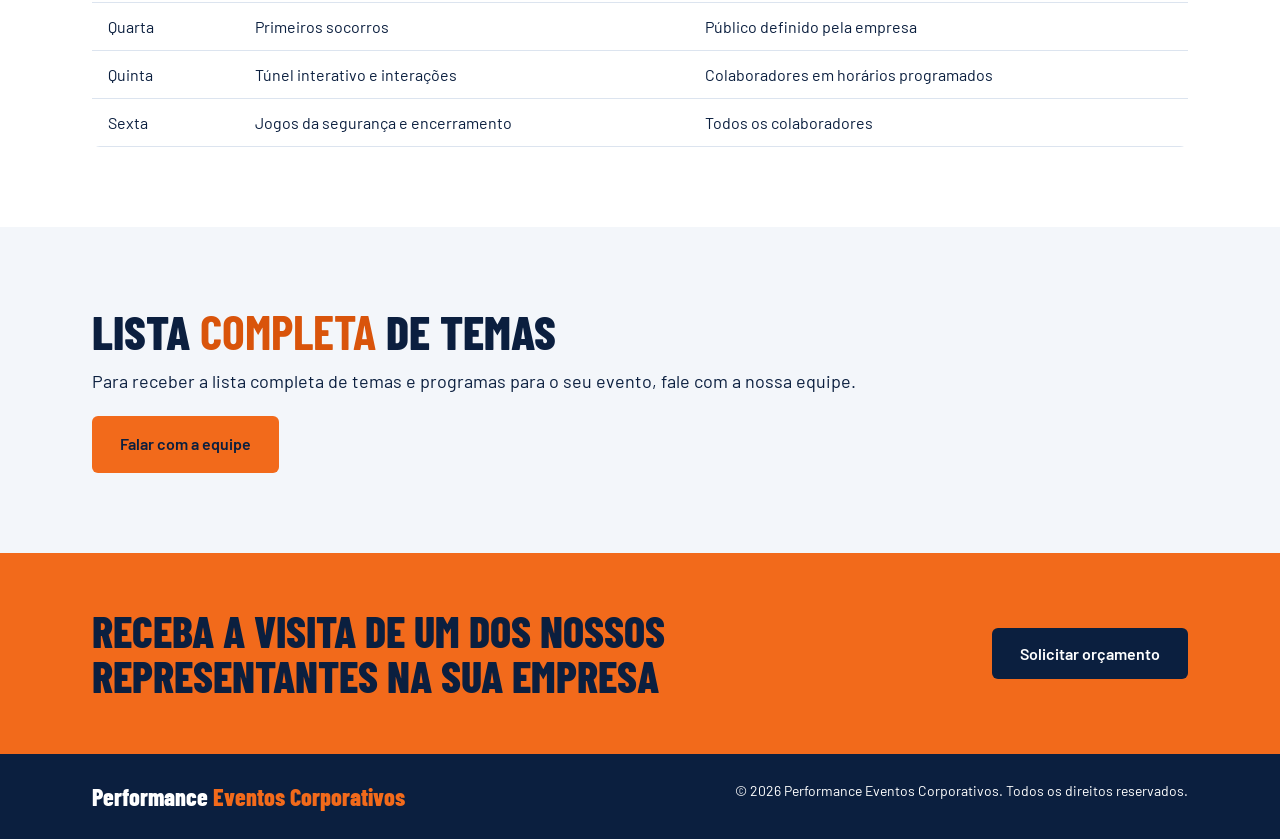
<file: temas-sipat.html>
<!doctype html>
<html lang="pt-BR">
  <head>
    <meta charset="utf-8" />
    <meta name="viewport" content="width=device-width, initial-scale=1" />
    <title>Temas SIPAT | Performance Eventos Corporativos</title>
    <meta name="description" content="Temas de palestras e programas para a SIPAT." />
    <link rel="preconnect" href="https://fonts.googleapis.com" />
    <link rel="preconnect" href="https://fonts.gstatic.com" crossorigin />
    <link
      href="https://fonts.googleapis.com/css2?family=Barlow+Condensed:wght@600;700;800&family=Barlow:wght@400;500;600&display=swap"
      rel="stylesheet"
    />
    <!-- Estilos do site (arquivo style.css, o mesmo em todas as páginas) -->
    <link rel="stylesheet" href="style.css" />
  </head>
  <body>
    <!-- PÁGINA: Temas SIPAT | Placeholders [entre colchetes] = conteúdo que ainda falta receber do cliente -->
    <!-- CABEÇALHO: logo, menu de navegação e botão de orçamento (igual em todas as páginas) -->
    <header>
      <div class="w bar"> 
        <a class="logo" href="index.html">
          <img src="fotosperformace/logo2.png" alt="Performance Eventos Corporativos" height="85" />
        </a>
        <button class="menu-btn" aria-label="Abrir menu" aria-expanded="false" aria-controls="menu">
          &#9776;
        </button>
        <!-- MENU: o JS marca o link da página atual com aria-current -->
        <nav id="menu" aria-label="Principal">
          <a href="index.html">Início</a><a href="quem-somos.html">Quem somos</a
          ><a href="solucoes.html">Soluções</a><a href="temas-sipat.html">Temas SIPAT</a
          ><a href="clientes.html">Clientes</a><a href="contato.html">Contato</a>
        </nav>
        <a class="btn btn-or" href="https://wa.me/5511952102326?text=Ol%C3%A1!%20Gostaria%20de%20um%20or%C3%A7amento">Pedir orçamento</a>
      </div>
    </header>
    <!-- CONTEÚDO PRINCIPAL: muda de página para página -->
    <main>
      <!-- SEÇÃO: Temas para SIPAT (classe: page-head) -->
      <section class="page-head">
        <div class="w">
          <h1>Temas para <b>SIPAT</b></h1>
          <p>Palestras e programas que conscientizam e esclarecem os erros mais comuns.</p>
        </div>
      </section>

       <a
      class="zap"
      href="https://wa.me/5511952102326?text=Ol%C3%A1!%20Gostaria%20de%20um%20or%C3%A7amento."
      target="_blank"
      rel="noopener"
      aria-label="Falar pelo WhatsApp">
          <img src="/fotosperformace/10000484.png" alt="" width="32" height="32" />
        </a>
      <!-- SEÇÃO: Exemplo de programação (classe: temas) -->
      <section class="temas">
        <div class="w sec">
          <div class="grid" style="margin-top: 0">
<figure class="tema">
  <div class="ph com-foto">
    <img
      src="/fotosperformace/palestra.jpeg"
      alt="Palestrante falando para colaboradores em sala de treinamento"
      loading="lazy"
    />
  </div>
  <figcaption>Palestra</figcaption>
</figure>            

<figure class="tema">
  <div class="ph com-foto">
    <img
      src="/fotosperformace/teatroparasipat.jpeg"
      alt="Palestrante falando para colaboradores em sala de treinamento"
      loading="lazy"
    />
  </div>
  <figcaption>Teatro</figcaption>
</figure>   

<figure class="tema">
  <div class="ph com-foto">
    <img
      src="/fotosperformace/esquete.jpeg"
      alt="Palestrante falando para colaboradores em sala de treinamento"
      loading="lazy"
    />
  </div>
  <figcaption>Esquete intervenção</figcaption>
</figure>       

<figure class="tema">
  <div class="ph com-foto">
    <img
      src="/fotosperformace/tunel.jpeg"
      alt="Palestrante falando para colaboradores em sala de treinamento"
      loading="lazy"
    />
  </div>
  <figcaption>Túnel</figcaption>
</figure>     

<figure class="tema">
  <div class="ph com-foto">
    <img
      src="/fotosperformace/Standsem.jpeg"
      alt="Palestrante falando para colaboradores em sala de treinamento"
      loading="lazy"
    />
  </div>
  <figcaption>Stand sem parada</figcaption>
</figure>             

<figure class="tema">
  <div class="ph com-foto">
    <img
      src="/fotosperformace/intervencaosetor.png"
      alt="Palestrante falando para colaboradores em sala de treinamento"
      loading="lazy"
    />
  </div>
  <figcaption>Intervenção nos setores</figcaption>
</figure>             

<figure class="tema">
  <div class="ph com-foto">
    <img
      src="/fotosperformace/intervencoes.jpeg"
      alt="Palestrante falando para colaboradores em sala de treinamento"
      loading="lazy"
    />
  </div>
  <figcaption>Quick massagem</figcaption>
</figure>                

<figure class="tema">
  <div class="ph com-foto">
    <img
      src="/fotosperformace/equipe.jpeg"
      alt="Palestrante falando para colaboradores em sala de treinamento"
      loading="lazy"
    />
  </div>
  <figcaption>Dependência Tecnológica</figcaption>
</figure>            

<figure class="tema">
  <div class="ph com-foto">
    <img
      src="/fotosperformace/primeirossocorros.jpeg"
      alt="Palestrante falando para colaboradores em sala de treinamento"
      loading="lazy"
    />
  </div>
  <figcaption>Primeiros socorros</figcaption>
</figure>              

<figure class="tema">
  <div class="ph com-foto">
    <img
      src="/fotosperformace/inter.jpeg"
      alt="Palestrante falando para colaboradores em sala de treinamento"
      loading="lazy"
    />
  </div>
  <figcaption>Intervenção Recepção</figcaption>
</figure>             

<figure class="tema">
  <div class="ph com-foto">
    <img
      src="/fotosperformace/jogosdeseg.jpeg"
      alt="Palestrante falando para colaboradores em sala de treinamento"
      loading="lazy"
    />
  </div>
  <figcaption>Jogos da segurança</figcaption>
</figure>             

<figure class="tema">
  <div class="ph com-foto">
    <img
      src="/fotosperformace/Stresesegdotreb.jpeg  "
      alt="Palestrante falando para colaboradores em sala de treinamento"
      loading="lazy"
    />
  </div>
  <figcaption>Stress e segurança no trabalho</figcaption>
</figure>           
</div>
        </div>
      </section>
      <!-- SEÇÃO: Exemplo de programação -->
      <section>
        <div class="w sec">
          <h2 class="t">Exemplo de <b>programação</b></h2>
          <p class="lead">Modelo de uma semana de SIPAT. Cada empresa monta a sua.</p>
          <div class="tw">
            <table>
              <thead>
                <tr>
                  <th>Dia</th>
                  <th>Atividade</th>
                  <th>Setor</th>
                </tr>
              </thead>
              <tbody>
                <tr>
                  <td>Segunda</td>
                  <td>Abertura e palestra teatralizada</td>
                  <td>Todos os colaboradores</td>
                </tr>
                <tr>
                  <td>Terça</td>
                  <td>Quick massagem e ginástica laboral</td>
                  <td>Equipes em grupos ou turnos</td>
                </tr>
                <tr>
                  <td>Quarta</td>
                  <td>Primeiros socorros</td>
                  <td>Público definido pela empresa</td>
                </tr>
                <tr>
                  <td>Quinta</td>
                  <td>Túnel interativo e interações </td>
                  <td>Colaboradores em horários programados</td>
                </tr>
                <tr>
                  <td>Sexta</td>
                  <td>Jogos da segurança e encerramento</td>
                  <td>Todos os colaboradores</td>
                </tr>
              </tbody>
            </table>
          </div>
        </div>
      </section>
      <!-- SEÇÃO: Lista completa de temas (classe: alt) -->
      <section class="alt">
        <div class="w sec">
          <h2 class="t">Lista <b>completa</b> de temas</h2>
          <p class="lead">
            Para receber a lista completa de temas e programas para o seu evento, fale com a nossa
            equipe.
          </p>
          <p style="margin-top: 20px">
            <a class="btn btn-or" href="contato.html">Falar com a equipe</a>
          </p>
        </div>
      </section>
      <!-- SEÇÃO: Receba a visita de um dos nossos representantes na sua empresa (classe: cta) -->
      <section class="cta">
        <div class="w">
          <h2>Receba a visita de um dos nossos representantes na sua empresa</h2>
          <a class="btn btn-navy" href="contato.html">Solicitar orçamento</a>
        </div>
      </section>
    </main>
    <!-- RODAPÉ (igual em todas as páginas) -->
    <footer>
      <div class="w">
        <strong>Performance <span>Eventos Corporativos</span></strong
        ><small
          >© <span id="ano"></span> Performance Eventos Corporativos. Todos os direitos
          reservados.</small
        >
      </div>
    </footer>
    <!-- Comportamento do site (arquivo script.js, o mesmo em todas as páginas) -->
    <script src="script.js"></script>
  </body>
</html>
</file>
<file: style.css>
/* ===== VARIÁVEIS DE COR
   Mude a paleta do site inteiro alterando só estas linhas. */
:root {
  --navy: #0b1f3f;
  --navy2: #16305a;
  --or: #f26a1b;
  --ordk: #d9540b;
  --bg: #f3f6fa;
  --ph: #dce4ef;
  --line: #7c8ca5;
}
/* ===== RESET E BASE
   Regras que valem para a página toda (fonte, cor do texto, títulos). */
* {
  box-sizing: border-box;
}
html {
  scroll-behavior: smooth;
  scroll-padding-top: 90px;
}
body {  
  margin: 0;
  font-family: "Barlow", sans-serif;
  color: var(--navy);
  background: #fff;
}
h1,
h2,
h3 {
  font-family: "Barlow Condensed", sans-serif;
  margin: 0;
  text-transform: uppercase;
  line-height: 1.02;
}
p {
  margin: 0;
  line-height: 1.55;
}
a {
  text-decoration: none;
  color: inherit;
}
:focus-visible {
  outline: 3px solid var(--or);
  outline-offset: 3px;
}
/* ===== LAYOUT GERAL
   .w = largura máxima do conteúdo | .sec = espaço vertical das seções | .grid = colunas automáticas. */
.w {
  max-width: 1160px;
  margin: 0 auto;
  padding: 0 32px;
}
.sec {
  padding-top: 80px;
  padding-bottom: 80px;
}
.grid {
  display: grid;
  gap: 24px;
  grid-template-columns: repeat(auto-fit, minmax(260px, 1fr));
}
.grid.wide {
  gap: 48px;
  align-items: center;
  grid-template-columns: repeat(auto-fit, minmax(320px, 1fr));
}
.t {
  font-size: 48px;
  font-weight: 800;
}
.t b {
  color: var(--ordk);
}
.lead {
  margin-top: 12px;
  font-size: 18px;
}
/* ===== BOTÕES
   .btn-or = laranja | .btn-ol = contorno branco | .btn-navy = azul-marinho. */
.btn {
  display: inline-block;
  padding: 16px 28px;
  min-height: 44px;
  font-weight: 600;
  border-radius: 6px;
  border: 0;
  font: inherit;
  font-weight: 600;
  cursor: pointer;
  transition: filter 0.2s;
}
.btn:hover {
  filter: brightness(1.08);
}
.btn-or {
  background: var(--or);
  color: var(--navy);
}
.btn-ol {
  border: 2px solid #fff;
  color: #fff;
}
.btn-navy {
  background: var(--navy);
  color: #fff;
  text-align: center;
}
/* ===== PLACEHOLDERS E CARTÕES
   .ph = caixa tracejada onde entrarão fotos e logos | .card = cartão branco com sombra. */
.ph {
  background: var(--ph);
  border: 2px dashed var(--line);
  display: flex;
  align-items: center;
  justify-content: center;
  text-align: center;
  padding: 12px;
  font-size: 14px;
  color: #3b4c68;
  border-radius: 8px;
}
.ph.com-foto {
  border: 0;
  padding: 0;
  overflow: hidden;
}
.ph.com-foto img {
  width: 100%;
  height: 100%;
  object-fit: cover; /* corta em vez de esticar a foto */
  display: block;
}
.card {
  background: #fff;
  border-radius: 10px;
  padding: 28px;
  box-shadow: 0 2px 10px rgba(11, 31, 63, 0.08);
}
.card h3 {
  font-size: 30px;
  color: var(--ordk);
}
.card p {
  margin-top: 12px;
}
.card.img {
  padding: 0;
  overflow: hidden;
}
.card.img .ph {
  height: 180px;
  border-radius: 0;
}
.card.img div:last-child {
  padding: 24px;
}
.card.img h3 {
  color: var(--navy);
}
.card.img p {
  margin-top: 10px;
}
/* ===== CABEÇALHO E MENU
   Fixo no topo. No celular o menu vira um botão hambúrguer. */
header {
  background: var(--navy);
  position: sticky;
  top: 0;
  z-index: 10;
}
.bar {
  display: flex;
  align-items: center;
  justify-content: space-between;
  gap: 24px;
  padding-top: 16px;
  padding-bottom: 16px;
}
.logo {
  color: #fff;
  line-height: 1;
}
.logo strong {
  display: block;
  font-family: "Barlow Condensed", sans-serif;
  font-size: 32px;
  font-weight: 800;
}
.logo img {
  display: block;
  width: auto;
}
.logo span {
  font-size: 11px;
  letter-spacing: 0.2em;
  color: var(--or);
  font-weight: 600;
}
nav {
  display: flex;
  gap: 28px;
}
nav a {
  color: #fff;
  font-weight: 500;
  padding: 8px 0;
  border-bottom: 2px solid transparent;
}
nav a:hover,
nav a.ativo {
  border-color: var(--or);
}
.menu-btn {
  display: none;
  background: none;
  border: 2px solid #fff;
  color: #fff;
  border-radius: 6px;
  width: 44px;
  height: 44px;
  font-size: 22px;
  cursor: pointer;
}
/* ===== CAPA (HERO) DA PÁGINA INICIAL */
.hero {
  background-color: var(--navy); /* reserva, se a foto não carregar */
  background-image:
    linear-gradient(rgba(11, 31, 63, 0.85), rgba(11, 31, 63, 0.85)), /* azul por cima */
    url("/fotosperformace/palestra.jpeg"); /* foto por baixo */
  background-size: cover;
  background-position: center;
  background-repeat: no-repeat;
  color: #fff;
}
.hero .sec {
  padding-top: 120px;
  padding-bottom: 120px;
}
.hero .eyebrow {
  color: var(--or);
  font-weight: 600;
  letter-spacing: 0.08em;
}
.hero h1 {
  font-size: 84px;
  font-weight: 800;
}
.hero h1 span {
  color: var(--or);
}
.hero .txt {
  display: flex;
  flex-direction: column;
  gap: 24px;
  max-width: 640px; /* mantém o texto legível */
}
.hero p.sub {
  font-size: 19px;
  max-width: 520px;
}
.row {
  display: flex;
  gap: 16px;
  flex-wrap: wrap;
}
.pill {
  border: 1px solid var(--or);
  padding: 8px 16px;
  border-radius: 99px;
  font-size: 14px;
}
/* ===== LOGO NA PÁGINA DE CONTATO (mesmo tamanho que o mapa tinha) */
/* ===== LOGO NA PÁGINA DE CONTATO */
.contato-logo {
  margin-top: 24px;
  padding: 16px;
  display: flex;
  align-items: center;
  justify-content: center;
  min-width: 0; /* deixa a caixa encolher dentro do grid */
  overflow: hidden; /* nada passa da borda da caixa */
}
.contato-logo img {
  width: auto;
  height: auto;
  max-width: 100%; /* nunca mais largo que a caixa */
  max-height: 128px; /* altura máxima do logo: mude este número para aumentar ou diminuir */
  object-fit: contain;
}
/* ===== CARTÕES COM FOTO AO FUNDO
   Foto à direita, esmaecendo para branco do lado do texto. */
.card.foto {
  min-height: 300px;
  display: flex;
  flex-direction: column;
  align-items: flex-start;
  background-image:
    linear-gradient(90deg, #fff 0%, rgba(255, 255, 255, 0.95) 40%, rgba(255, 255, 255, 0.2) 100%), /* branco por cima */
    var(--foto); /* foto por baixo */
  background-size: cover;
  background-position: right center; /* a pessoa da foto fica à direita */
  background-repeat: no-repeat;
}
.card.foto p {
  max-width: 60%; /* o texto não invade a parte da foto */
}
.card.foto .more {
  margin-top: auto; /* empurra o botão para a base do cartão */
}

/* Celular: o cartão é estreito, então o branco cobre quase tudo para o texto continuar legível */
@media (max-width: 600px) {
  .card.foto {
    background-image:
      linear-gradient(rgba(255, 255, 255, 0.88), rgba(255, 255, 255, 0.88)),
      var(--foto);
  }
  .card.foto p {
    max-width: 100%;
  }
}

/* ===== SEÇÕES COM FUNDO DIFERENTE
   .alt = cinza-claro | .temas = azul-marinho. */
.alt {
  background: var(--bg);
}
.temas {
  background: var(--navy);
  color: #fff;
}
.temas .t b {
  color: var(--or);
}
.temas .ph {
  height: 120px;
  background: var(--navy2);
  border-color: var(--or);
  color: #fff;
  font-weight: 600;
  font-size: 16px;
}
.temas .grid {
  grid-template-columns: repeat(auto-fit, minmax(220px, 1fr));
  gap: 16px;
  margin-top: 32px;
}
/* ===== EXPERIÊNCIAS QUE ENGAJAM */
.exp h3 {
  font-size: 28px;
  margin-top: 16px;
}
.exp p {
  margin-top: 8px;
}
.exp .ph {
  height: 200px;
}
/* ===== CLIENTES E DEPOIMENTOS */
.logos {
  grid-template-columns: repeat(auto-fit, minmax(150px, 1fr));
  gap: 16px;
  margin-top: 30px;
}
.logos .ph {
  height: 80px;
  background: #fff;
}
.dep {
  border-top: 4px solid var(--or);
}
.dep p + p {
  font-weight: 600;
}
/* ===== LOGOS DOS CLIENTES

/* ===== LOGOS DOS CLIENTES
   Caixa branca; o logo aparece inteiro, sem corte. */
.logo-cliente {
  height: 120px; /* altura da caixa: aumente se quiser logos maiores */
  padding: 25px; /* respiro entre o logo e a borda */
  display: flex;
  align-items: center;
  justify-content: center;
  background: #fff;
  border: 1px solid #dce4ef;
  border-radius: 8px;
  font-size: 14px;
  color: #3b4c68;
}
.logo-cliente img {
  max-width: 100%;
  max-height: 100%;
  object-fit: contain; /* mostra o logo inteiro, sem cortar */
}

   /*Caixa branca; o logo aparece inteiro, sem corte. */
/* ===== ESTEIRA DE LOGOS (rolagem automática) */
.esteira {
  margin-top: 32px;
  overflow: hidden; /* esconde o que está fora da área visível */
  /* esmaece as bordas para os logos entrarem e saírem suavemente */
  -webkit-mask-image: linear-gradient(90deg, transparent, #000 8%, #000 92%, transparent);
  mask-image: linear-gradient(90deg, transparent, #000 8%, #000 92%, transparent);
}
.esteira-trilho {
  display: flex;
  width: max-content; /* a faixa tem a largura de todos os logos juntos */
  animation: esteira 40s linear infinite; /* 40s = tempo de uma volta completa */
}
/* Pausa só em aparelhos com mouse de verdade (no celular o toque "gruda" o hover) */
@media (hover: hover) {
  .esteira:hover .esteira-trilho {
    animation-play-state: paused;
  }
}

.esteira .logo-cliente {
  flex: 0 0 200px; /* largura fixa de cada caixa */
  margin-right: 16px; /* margem, e não "gap", para o loop fechar certinho */
}
@keyframes esteira {
  to {
    transform: translateX(-50%); /* anda até a metade, onde a cópia começa */
  }
}

/* Quem desativa animações no aparelho recebe uma faixa rolável, sem movimento */
@media (prefers-reduced-motion: reduce) {
  .esteira {
    overflow-x: auto;
    -webkit-mask-image: none;
    mask-image: none;
  }
  .esteira-trilho {
    animation: none;
  }
}
/* ===== CONTATO E FORMULÁRIO */

/* ===== RODAPÉ */
footer {
  background: var(--navy);
  color: #fff;
}
footer .w {
  padding-top: 28px;
  padding-bottom: 28px;
  display: flex;
  justify-content: space-between;
  gap: 16px;
  flex-wrap: wrap;
}
footer strong {
  font-family: "Barlow Condensed", sans-serif;
  font-size: 24px;
  font-weight: 800;
}
footer strong span {
  color: var(--or);
}
footer small {
  font-size: 14px;
}

/* ===== TEMAS: foto com o nome embaixo (fora do quadrado) */
.tema {
  margin: 0; /* o navegador coloca margem em <figure> por padrão */
}
.temas .tema .ph {
  height: 200px; /* altura da foto */
}
.tema figcaption {
  margin-top: 12px;
  text-align: center;
  font-family: "Barlow Condensed", sans-serif;
  font-size: 22px;
  font-weight: 700;
  text-transform: uppercase;
}

/* ===== BOTÃO FLUTUANTE DO WHATSAPP */
.zap {
  position: fixed; /* fica parado na tela, mesmo rolando a página */
  right: 20px;
  bottom: 20px;
  width: 60px;
  height: 60px;
  border-radius: 50%;
  background: #25d366; /* verde oficial do WhatsApp */
  display: flex;
  align-items: center;
  justify-content: center;
  box-shadow: 0 4px 14px rgba(0, 0, 0, 0.3);
  z-index: 20; /* fica acima do resto, inclusive do cabeçalho */
}
.zap:hover {
  filter: brightness(1.08);
}
/* Ajustes para telas pequenas (celular e tablet) */
@media (max-width: 860px) {
  .hero h1 {
    font-size: 56px;
    height: 85px;
  }
  .t {
    font-size: 38px;
  }
  .contato h2 {
    font-size: 38px;
  }
  .sec {
  padding-top: 56px;
  padding-bottom: 56px;
}
  .menu-btn {
    display: block;
  }
  nav {
    display: none;
    position: absolute;
    left: 0;
    right: 0;
    top: 100%;
    background: var(--navy);
    flex-direction: column;
    gap: 0;
    padding: 8px 32px 20px;
  }
  nav.aberto {
    display: flex;
  }
  nav a {
    padding: 14px 0;
  }
  .bar > .btn {
    display: none;
  }
}
/* Respeita quem desativa animações no aparelho (acessibilidade) */
@media (prefers-reduced-motion: reduce) {
  html {
    scroll-behavior: auto;
  }
  .btn {
    transition: none;
  }
}
/* ===== PÁGINAS INTERNAS
   Faixa de título (.page-head) e chamada para orçamento (.cta). */
nav a[aria-current="page"] {
  border-color: var(--or);
}
.page-head {
  background: var(--navy);
  color: #fff;
}
.page-head .w {
  padding-top: 56px;
  padding-bottom: 56px;
}
.page-head h1 {
  font-size: 64px;
  font-weight: 800;
}
.page-head h1 b {
  color: var(--or);
}
.page-head p {
  margin-top: 12px;
  font-size: 18px;
  max-width: 640px;
}
.cta {
  background: var(--or);
}
.cta .w {
  display: flex;
  align-items: center;
  justify-content: space-between;
  gap: 24px;
  flex-wrap: wrap;
  padding-top: 56px;
  padding-bottom: 56px;
}
.cta h2 {
  font-size: 44px;
  font-weight: 800;
  max-width: 700px;
}
.more {
  display: inline-block;
  margin-top: 14px;
  font-weight: 600;
  color: var(--ordk);
  border-bottom: 2px solid var(--or);
}
.more:hover {
  color: var(--navy);
}
/* Ajustes para telas pequenas (celular e tablet) */
@media (max-width: 960px) {
  .page-head h1 {
    font-size: 44px;
  }
  .cta h2 {
    font-size: 32px; 
  }
}
/* ===== SEÇÕES EXTRAS
   Números, passos, perguntas frequentes (FAQ), tabela e galeria. */
.nums {
  background: var(--navy);
  color: #fff;
}
.nums .grid {
  grid-template-columns: repeat(auto-fit, minmax(200px, 1fr));
  text-align: center;
}
.nums strong {
  display: block;
  font-family: "Barlow Condensed", sans-serif;
  font-size: 56px;
  font-weight: 800;
  color: var(--or);
  line-height: 1;
}
.nums span {
  font-size: 15px;
}
.step {
  border-left: 4px solid var(--or);
  padding-left: 20px;
}
.step h3 {
  font-size: 26px;
}
.step p {
  margin-top: 8px;
}
.step small {
  color: var(--ordk);
  font-weight: 700;
  font-size: 14px;
}
.nota {
  background: #fff4ec;
  border: 1px dashed var(--ordk);
  border-radius: 8px;
  padding: 12px 16px;
  font-size: 14px;
  margin-top: 24px;
}
details {
  background: #fff;
  border-radius: 8px;
  border: 1px solid #c9d4e3;
  margin-top: 12px;
}
summary {
  cursor: pointer;
  padding: 18px 20px;
  font-weight: 600;
  min-height: 44px;
}
details p {
  padding: 0 20px 18px;
}
.lista {
  margin: 12px 0 0;
  padding-left: 20px;
  line-height: 1.7;
}
.mapa {
  height: 260px;
  margin-top: 24px;
}
.g2 {
  grid-template-columns: repeat(auto-fit, minmax(200px, 1fr));
  gap: 16px;
  margin-top: 32px;
}
.g2 .ph {
  height: 150px;
}
select,
textarea {
  padding: 10px 12px;
  border: 1px solid var(--line);
  border-radius: 6px;
  font: inherit;
  background: #fff;
}
table {
  width: 100%;
  border-collapse: collapse;
  margin-top: 24px;
  background: #fff;
  border-radius: 8px;
  overflow: hidden;
}
th,
td {
  text-align: left;
  padding: 14px 16px;
  border-bottom: 1px solid #dce4ef;
}
th {
  background: var(--navy);
  color: #fff;
}
.tw {
  overflow-x: auto;
}
</file>
